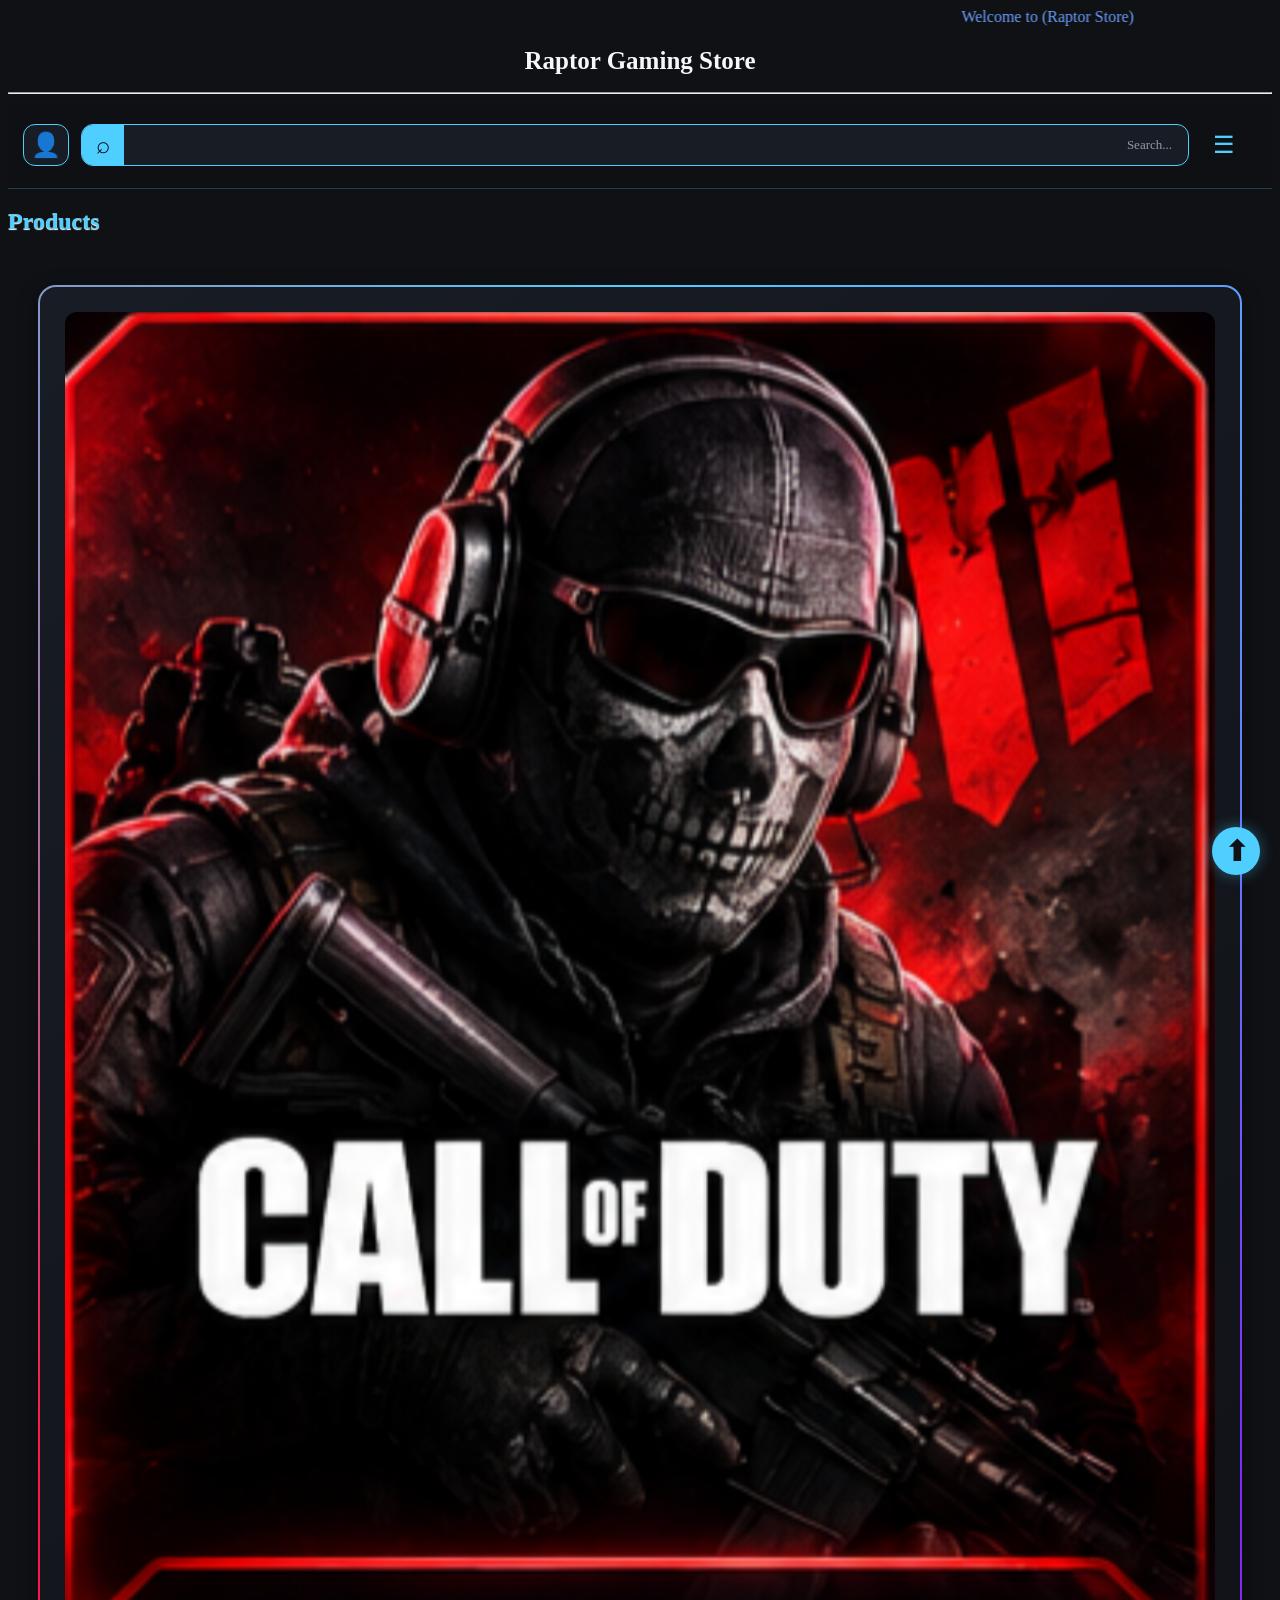
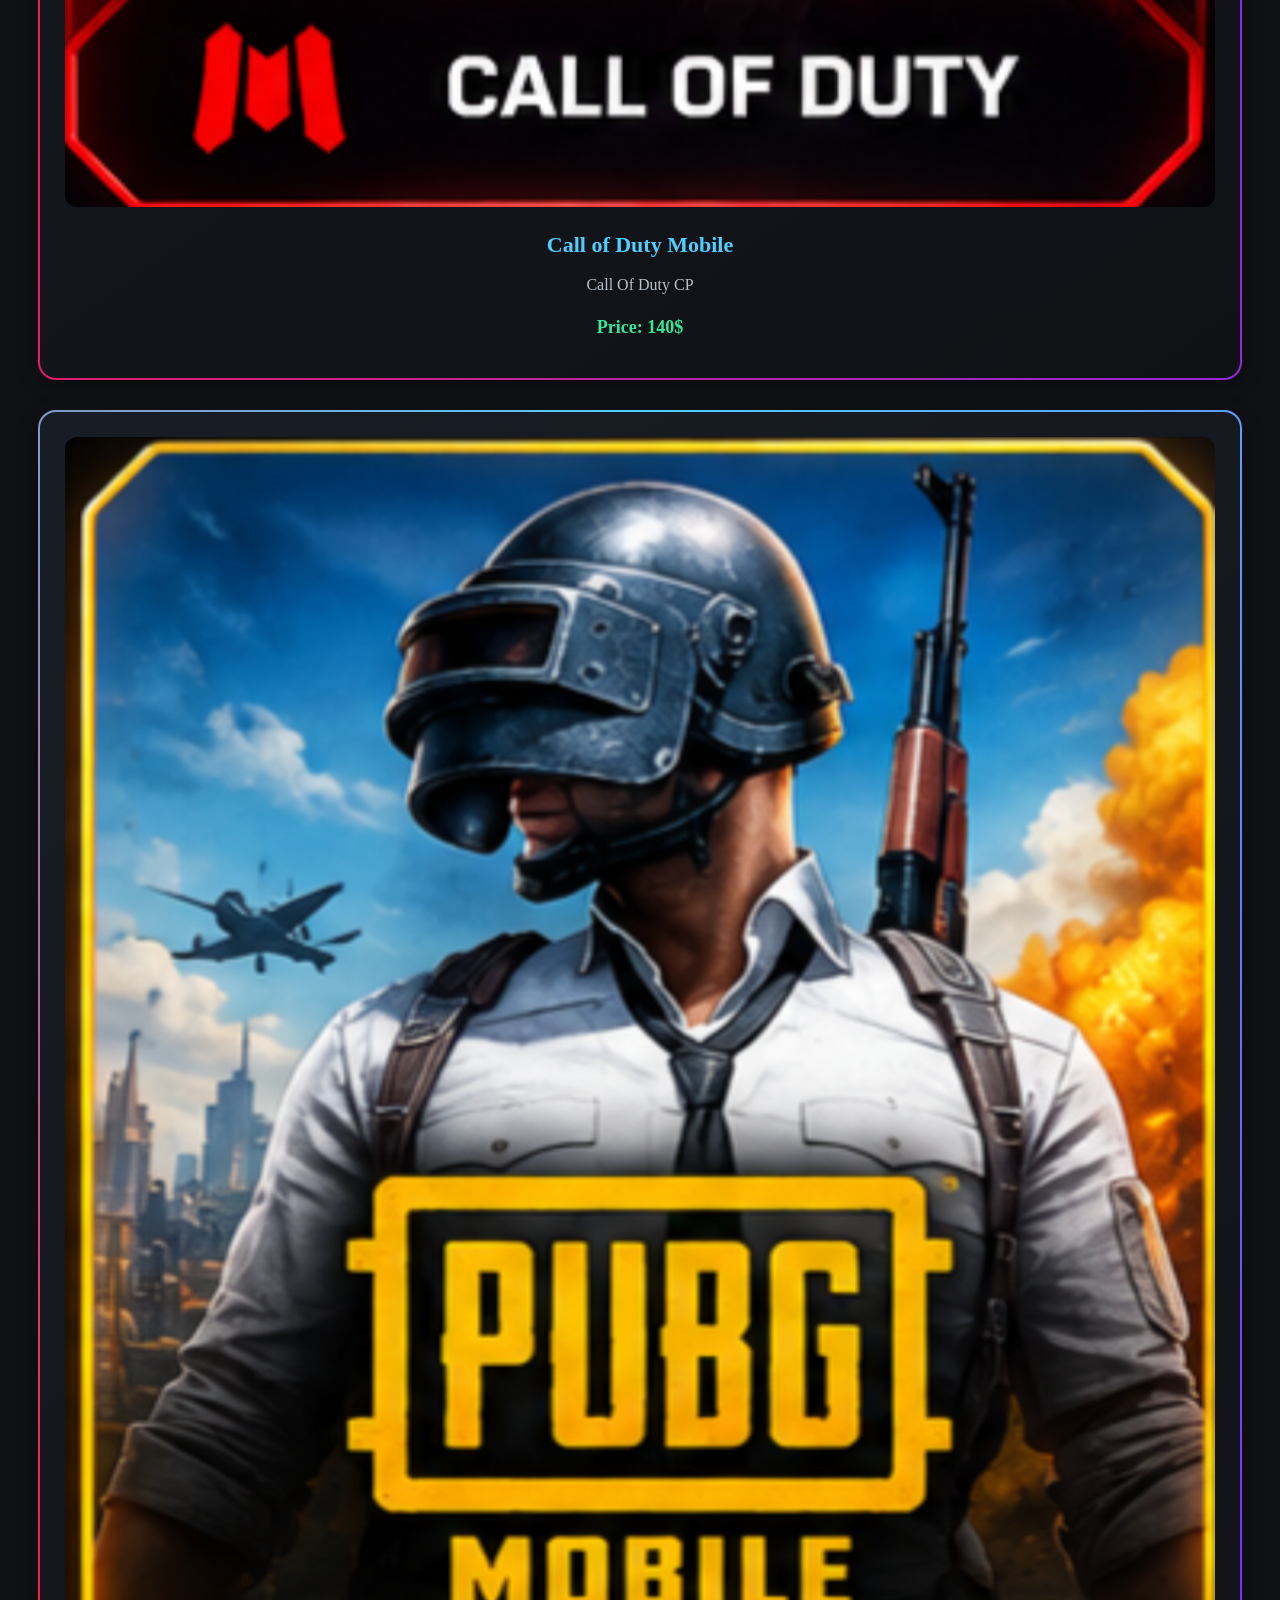
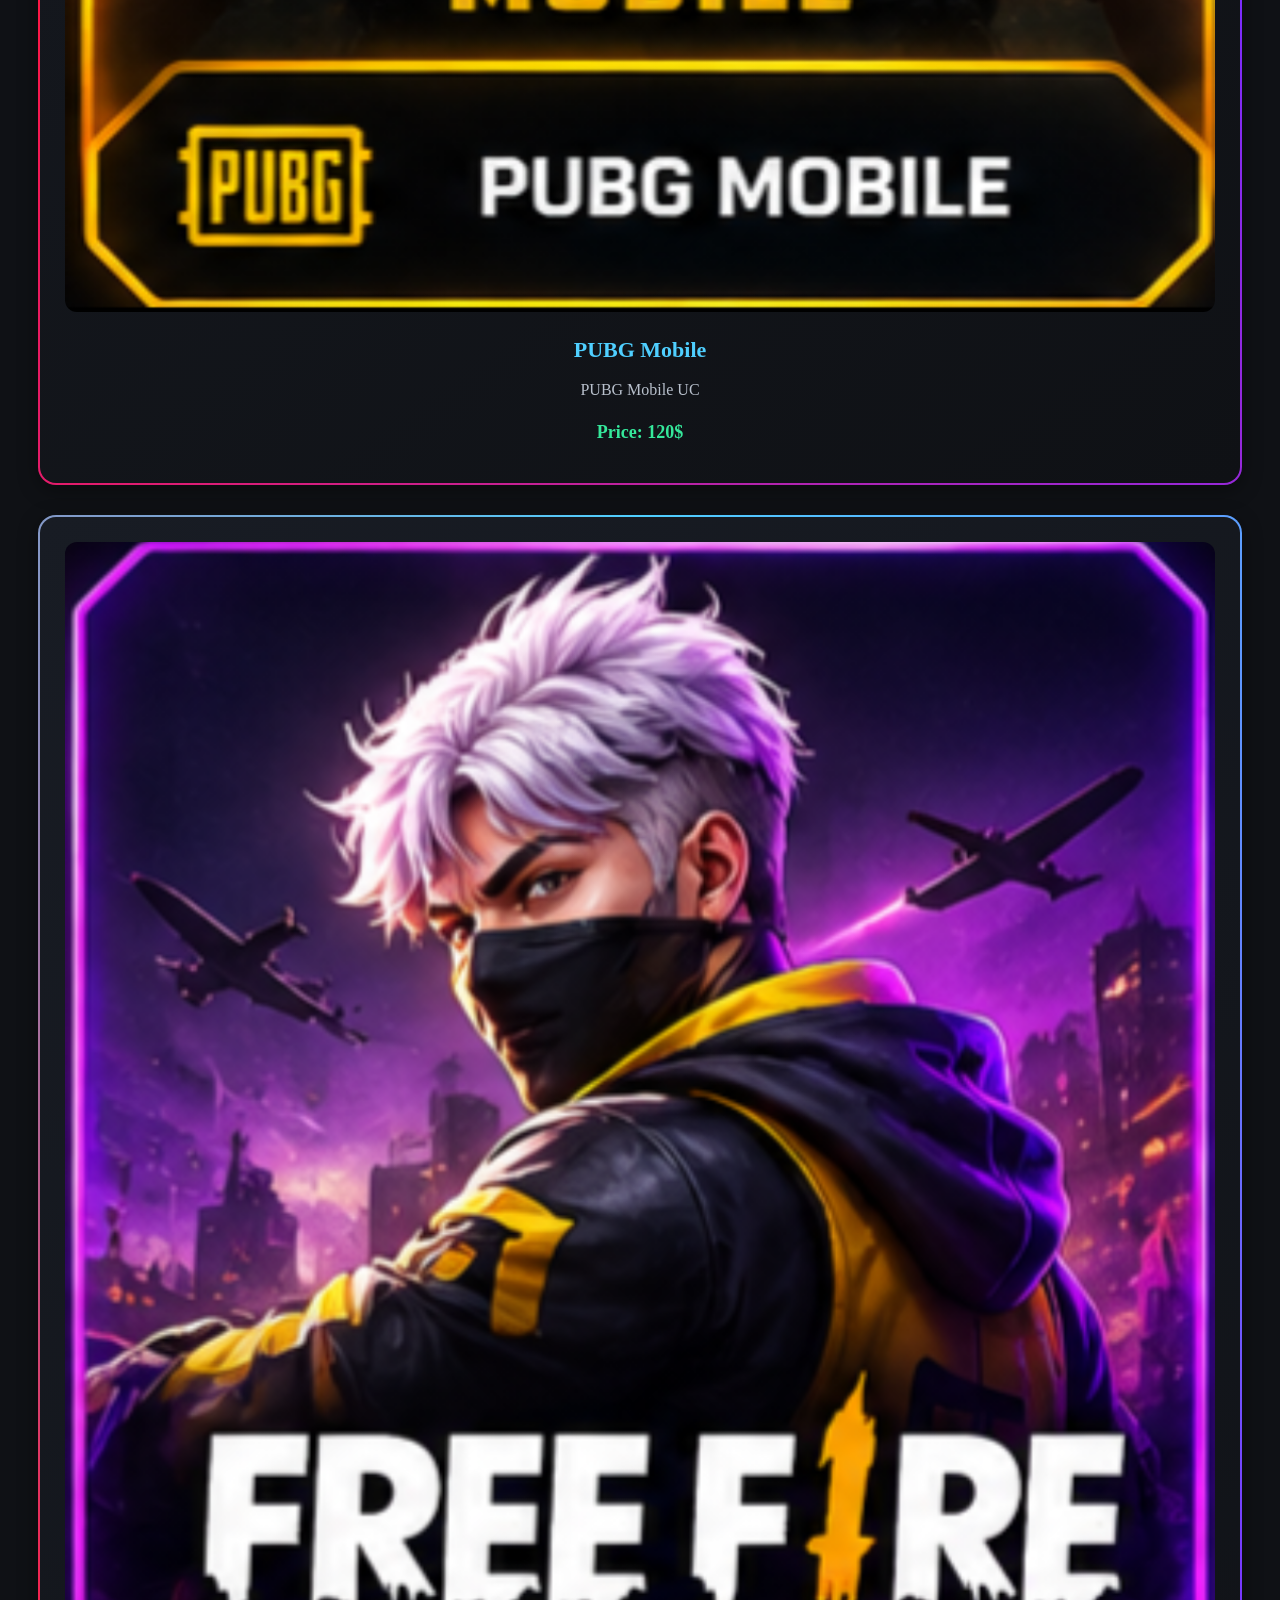
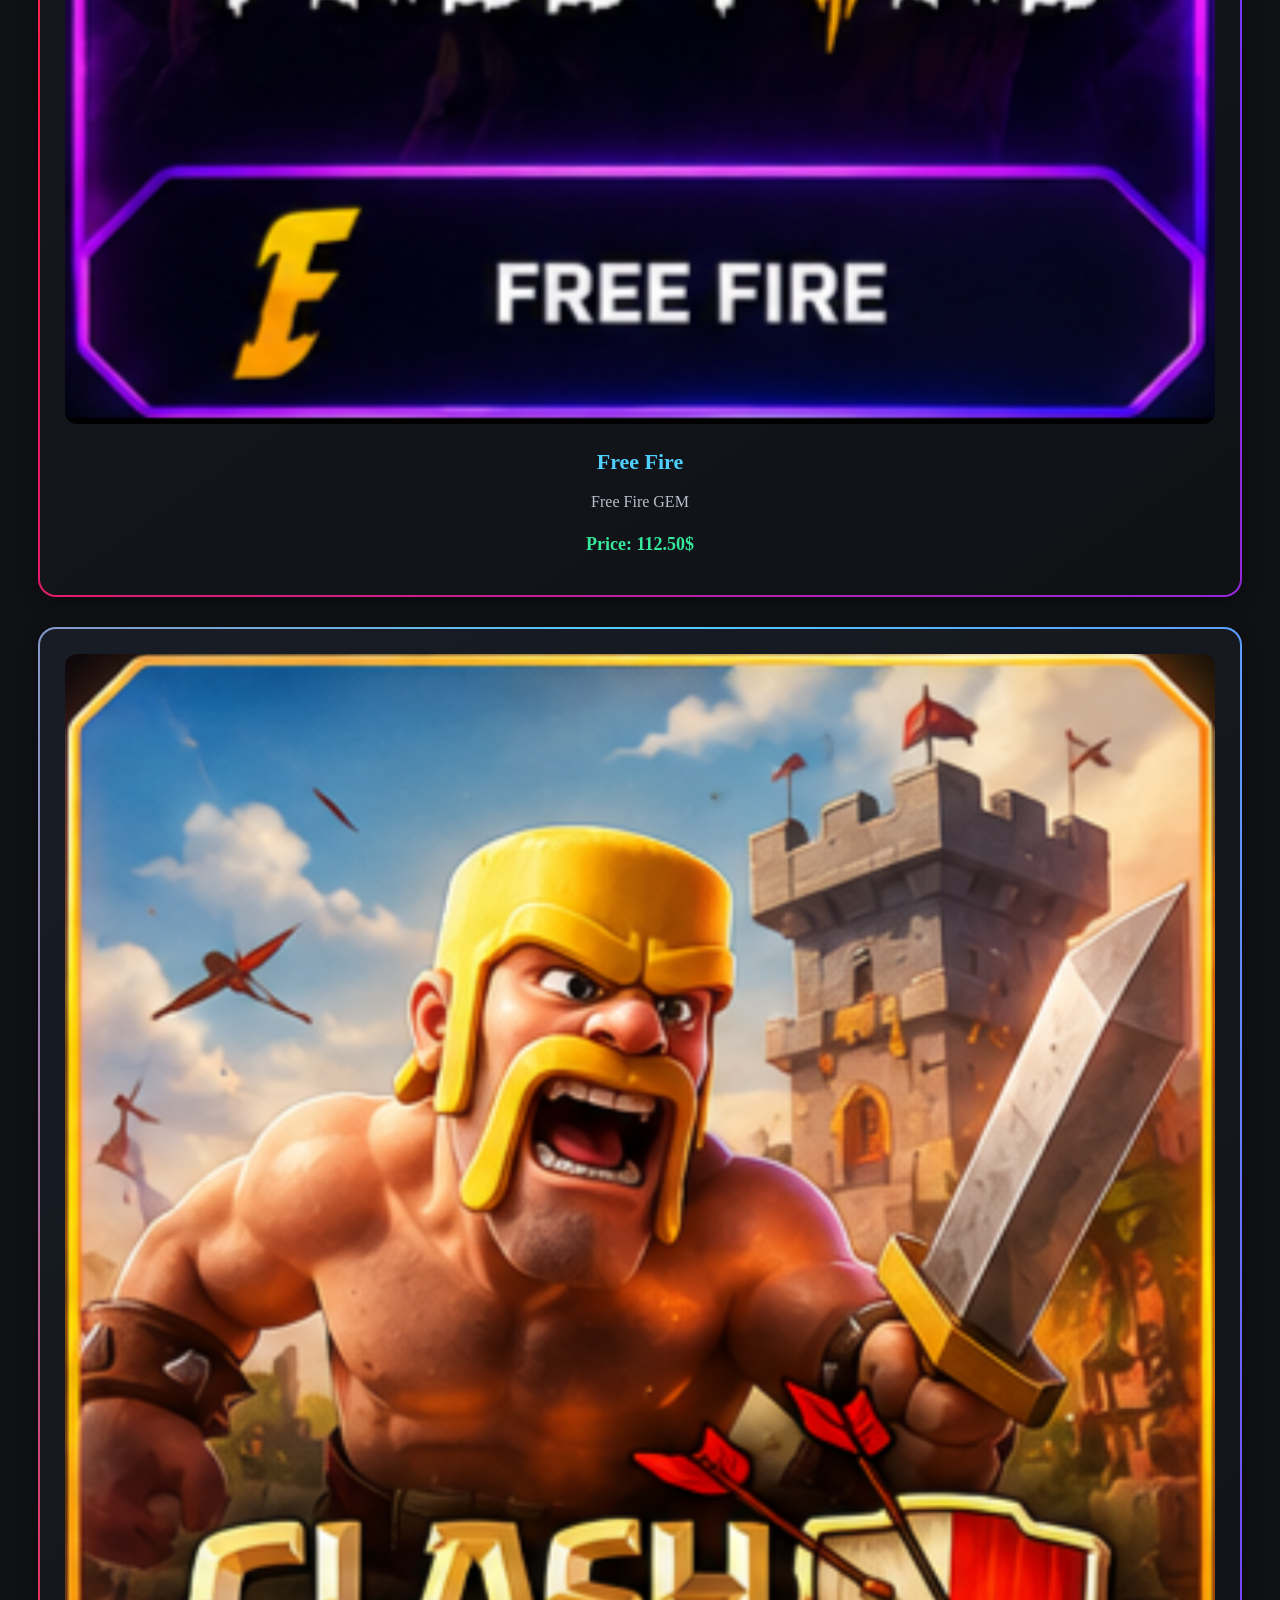
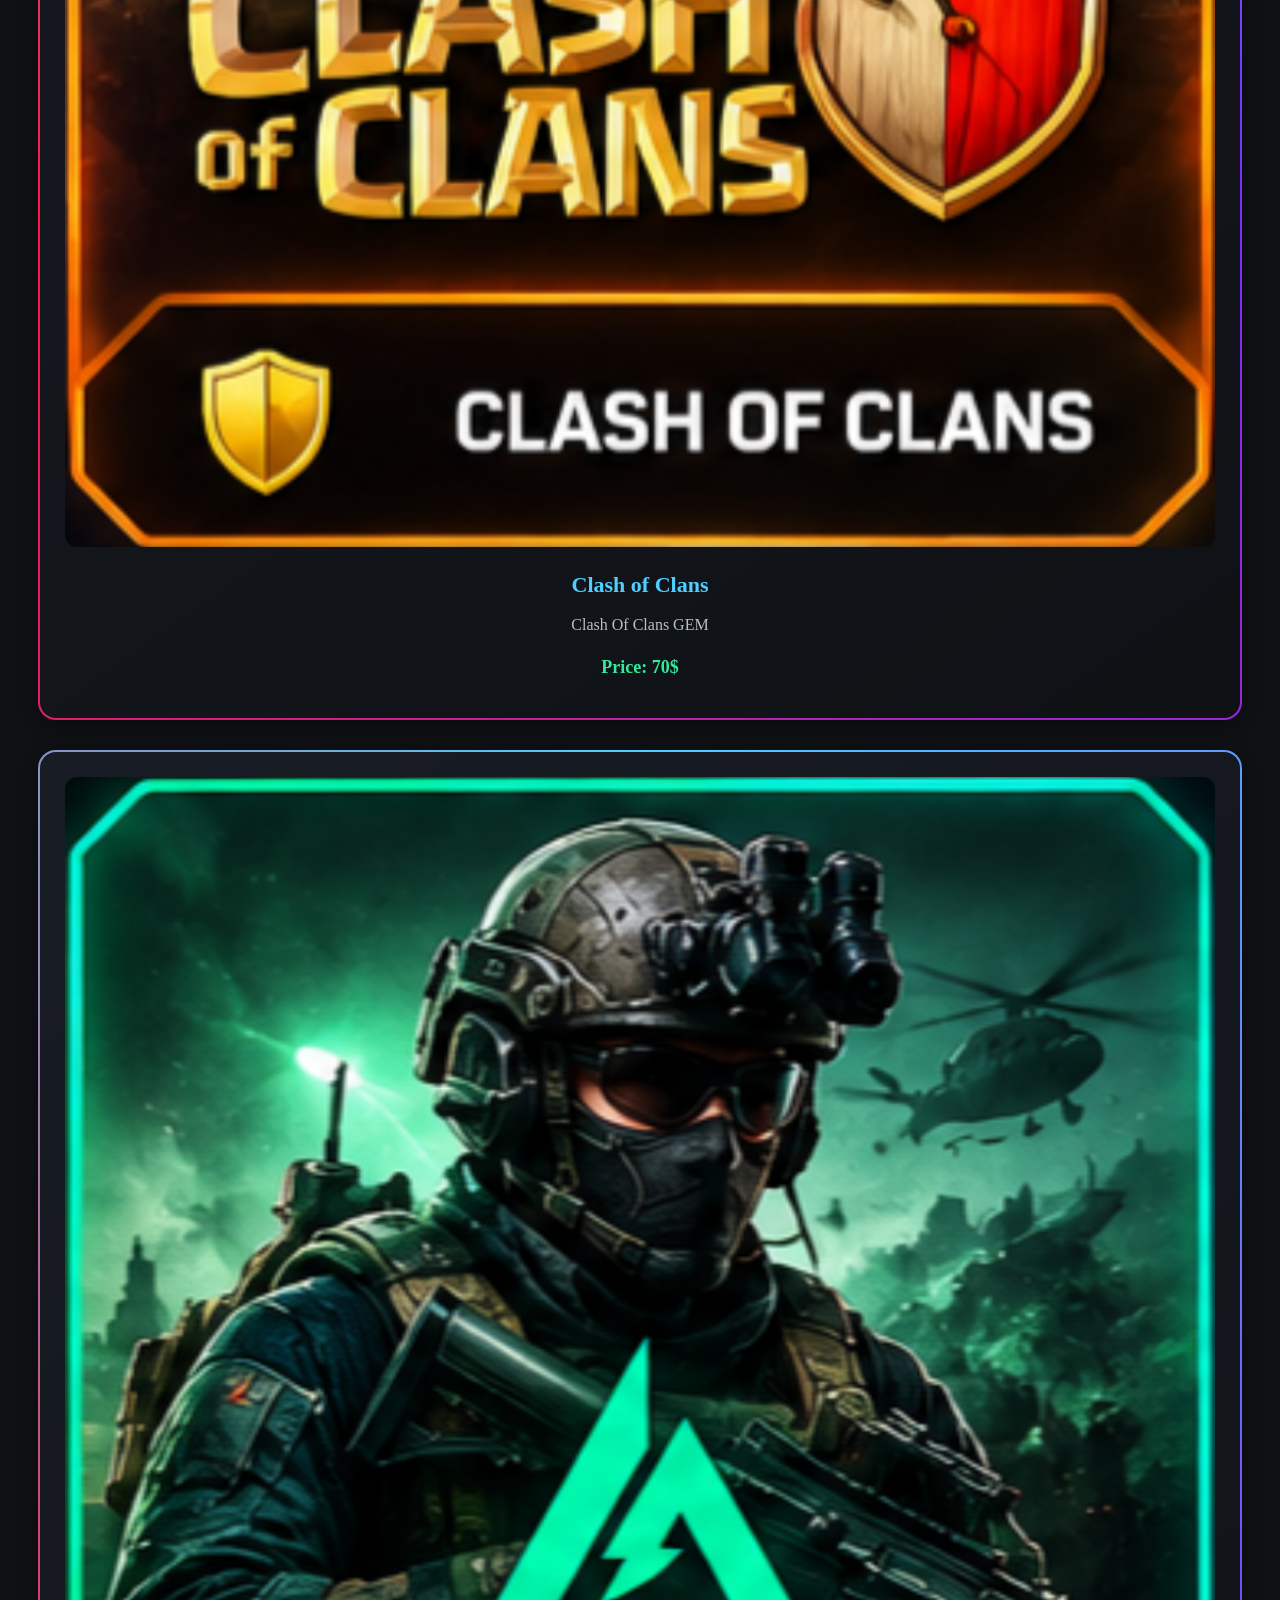
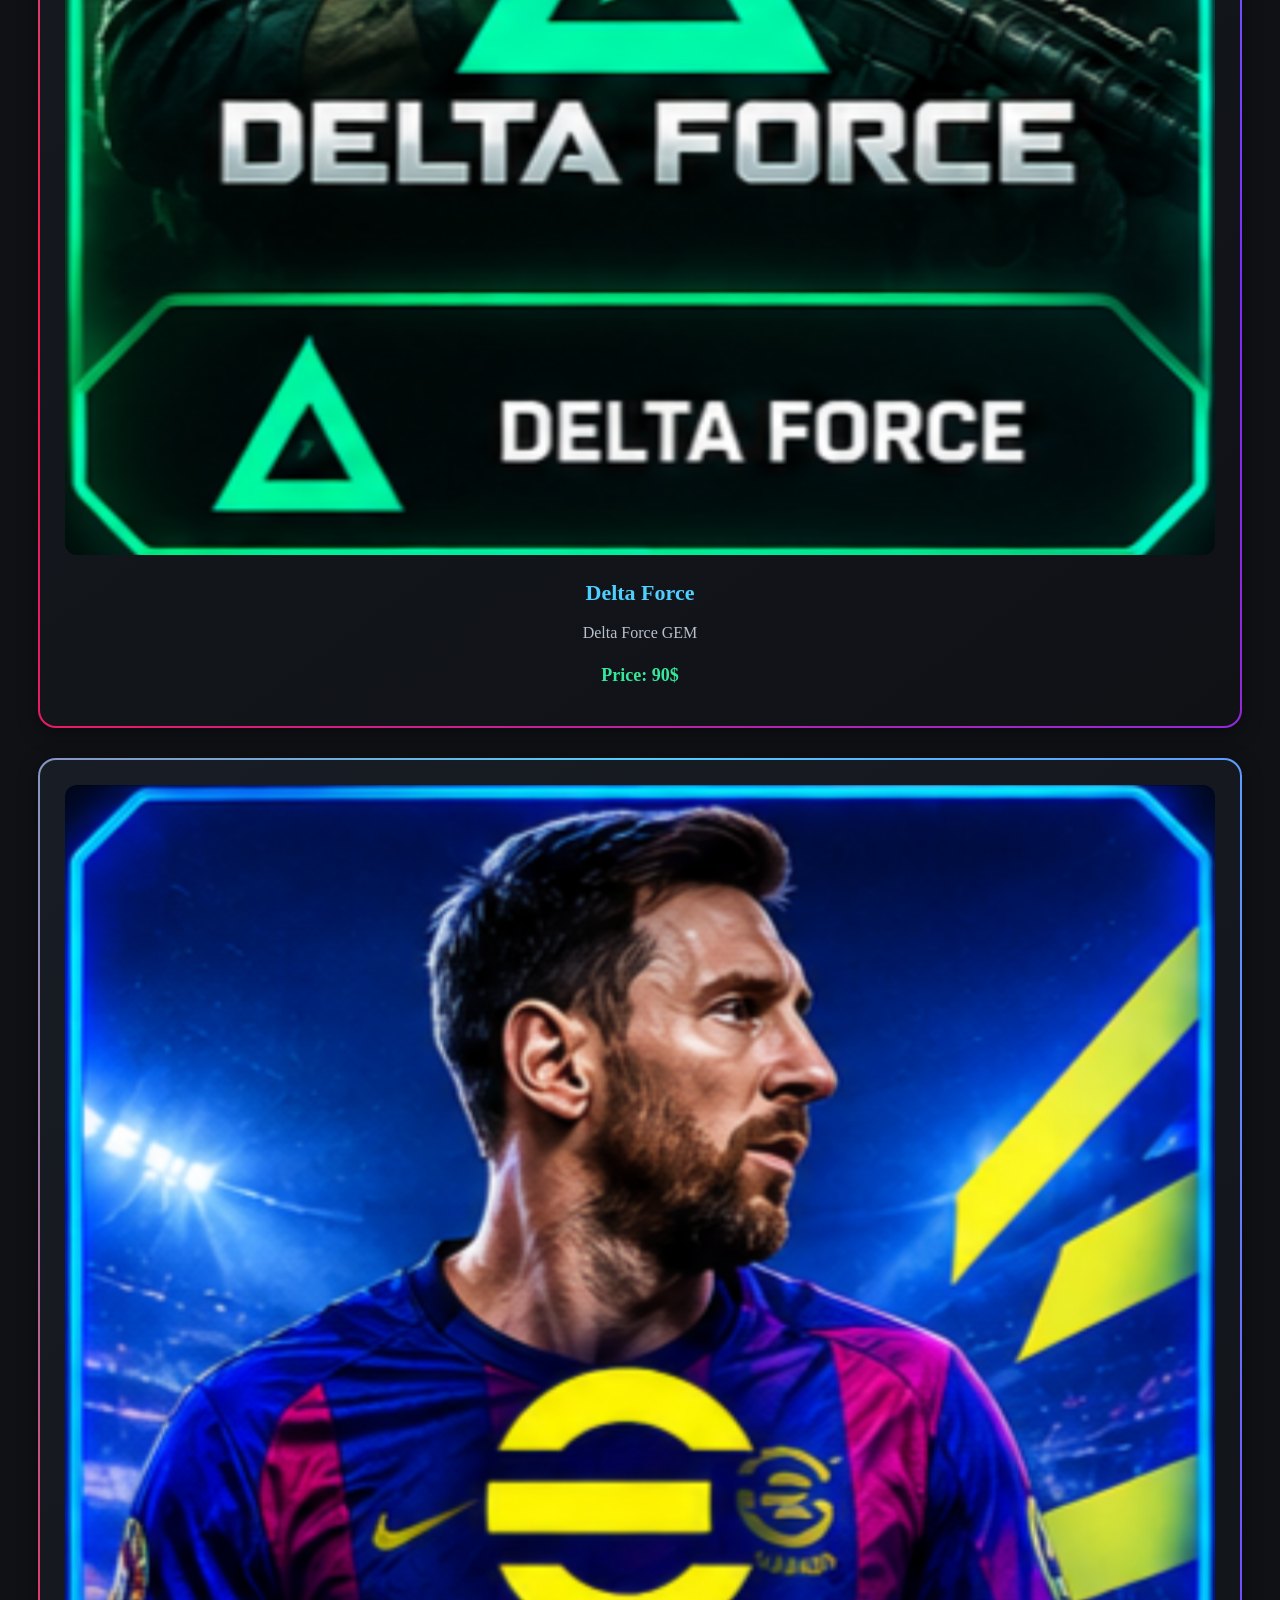
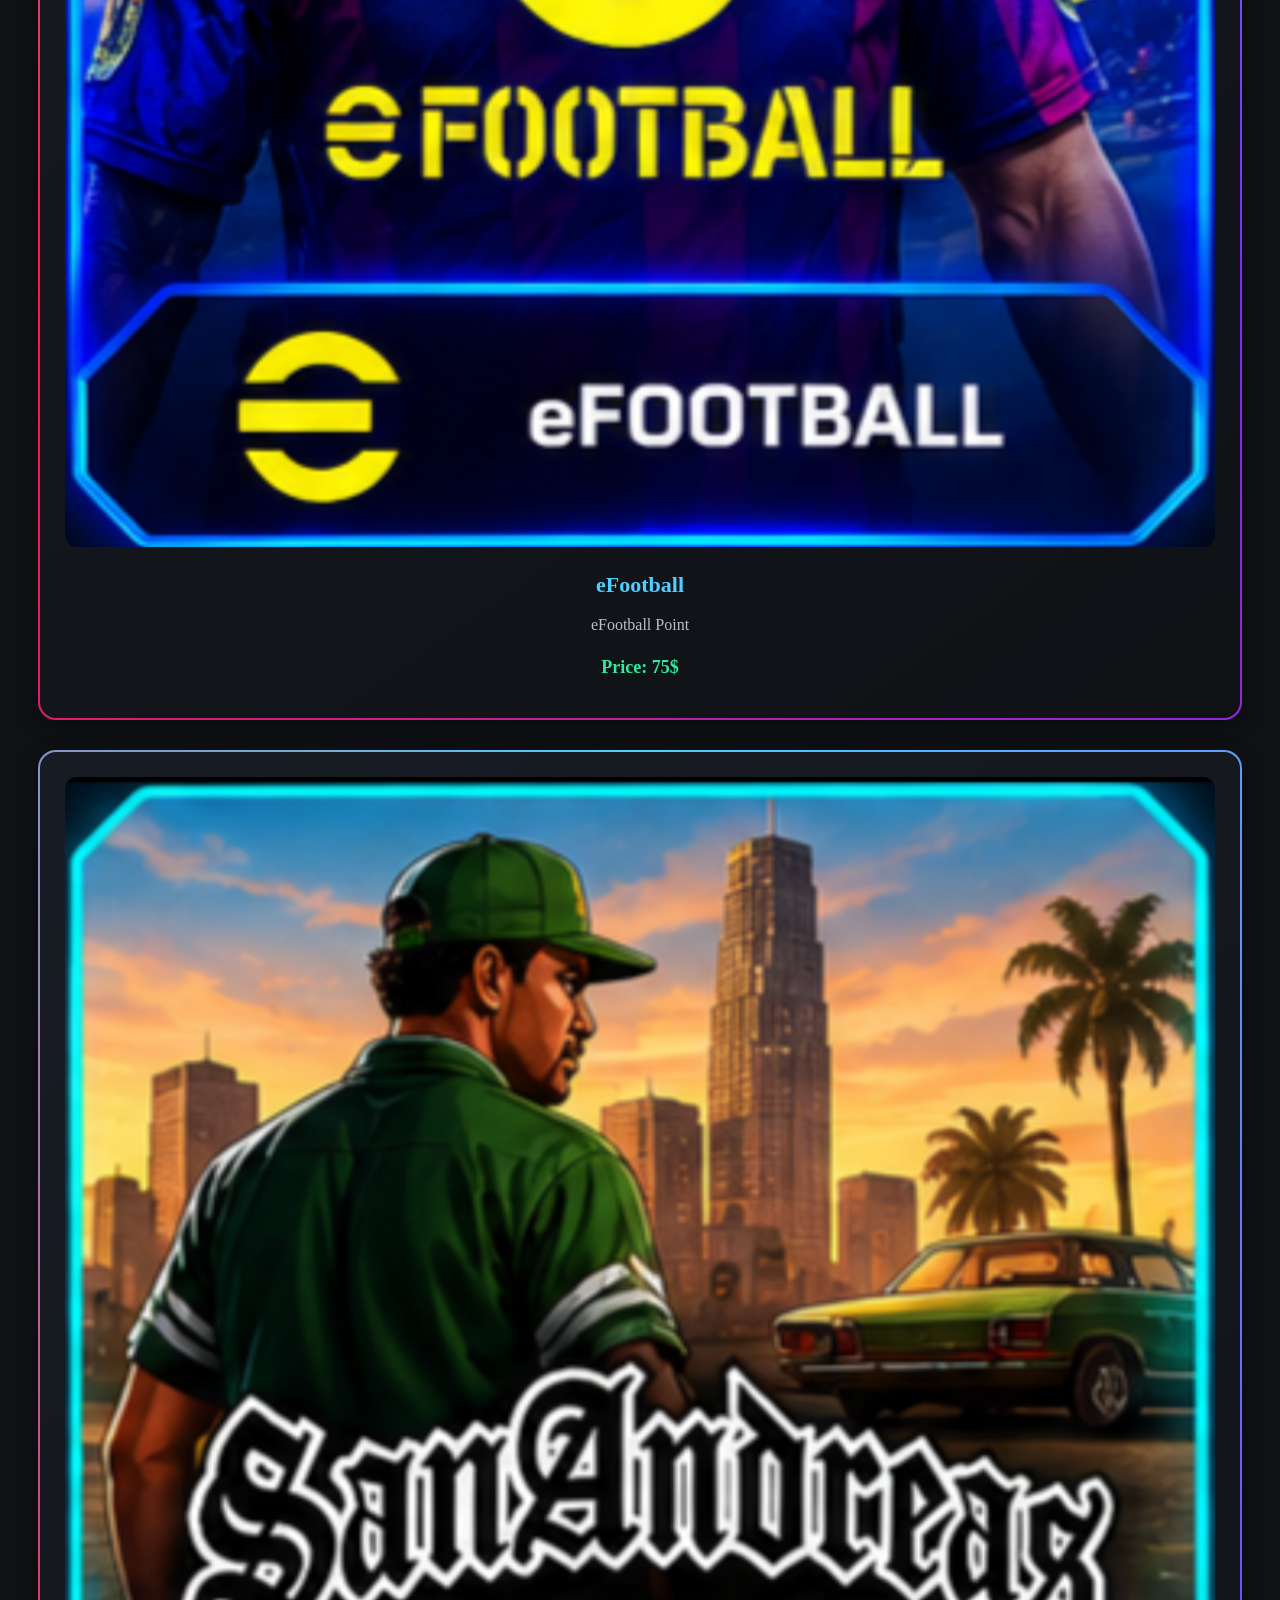
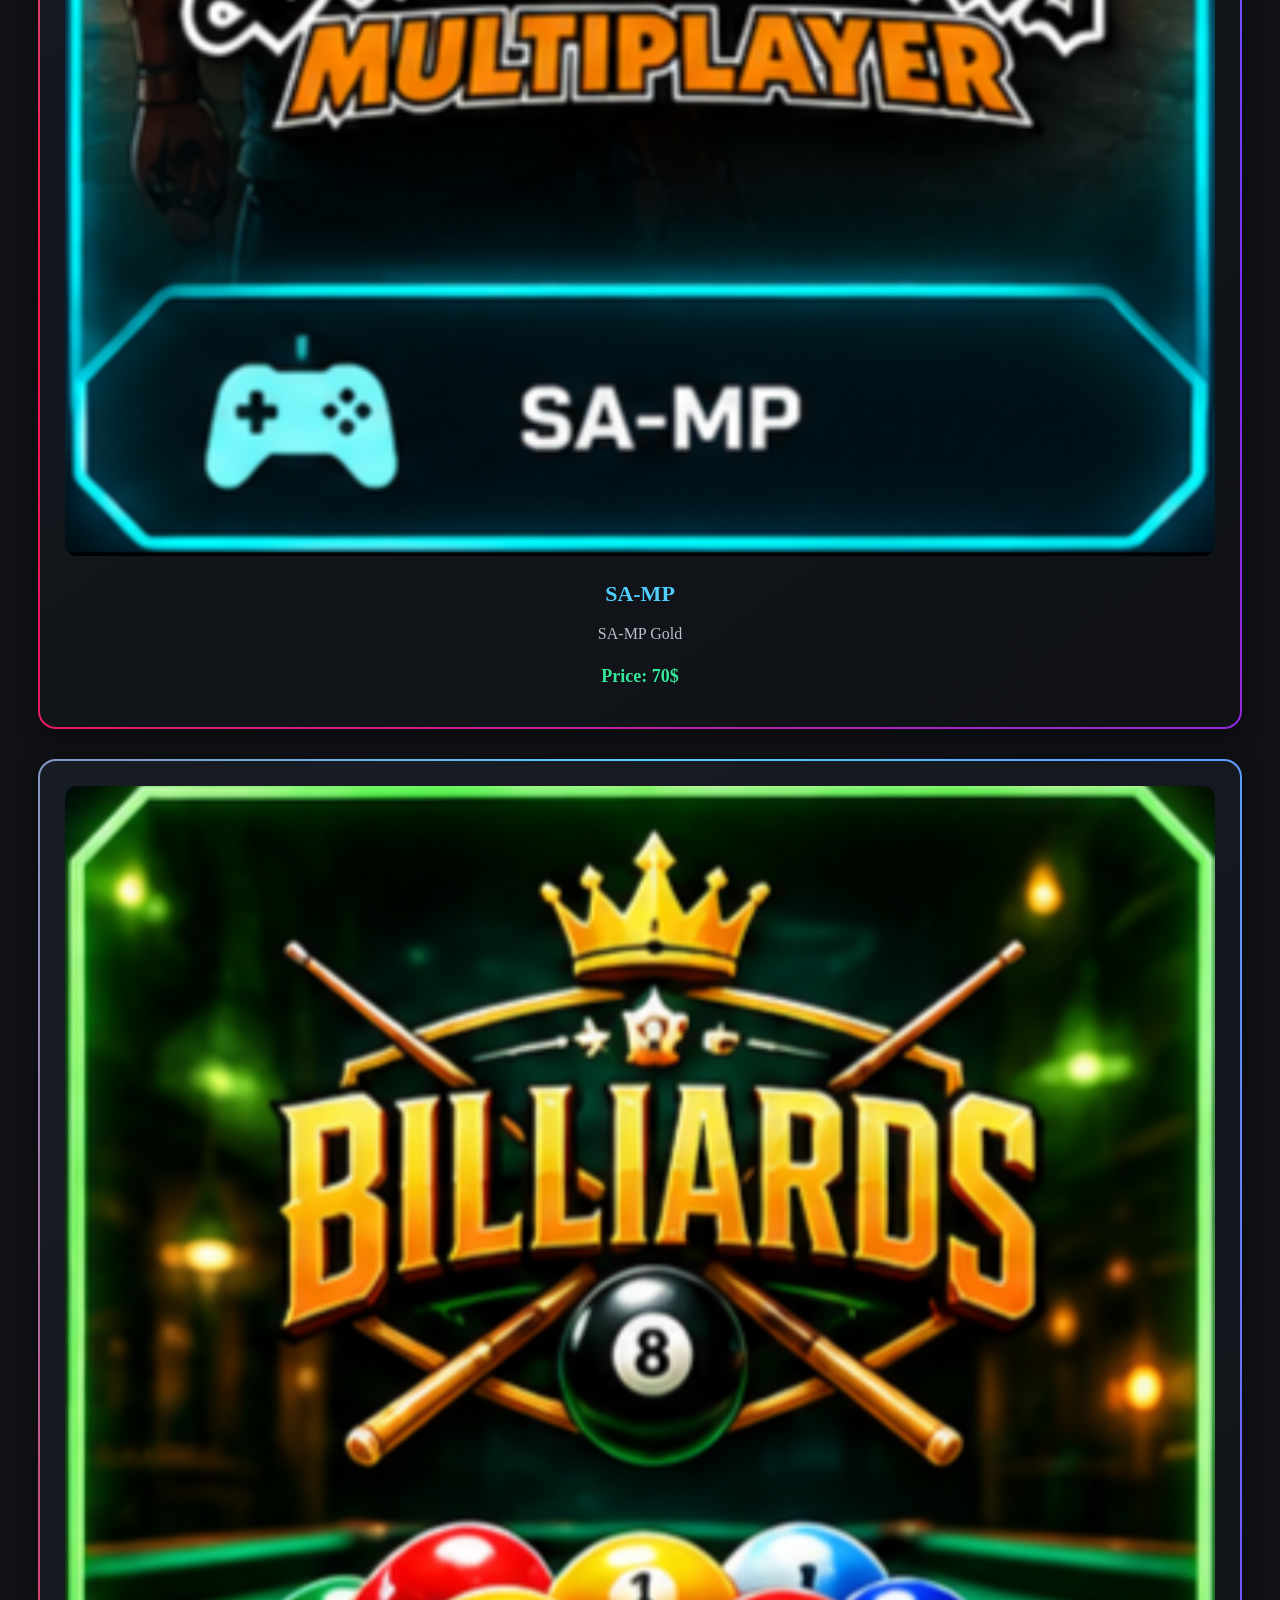
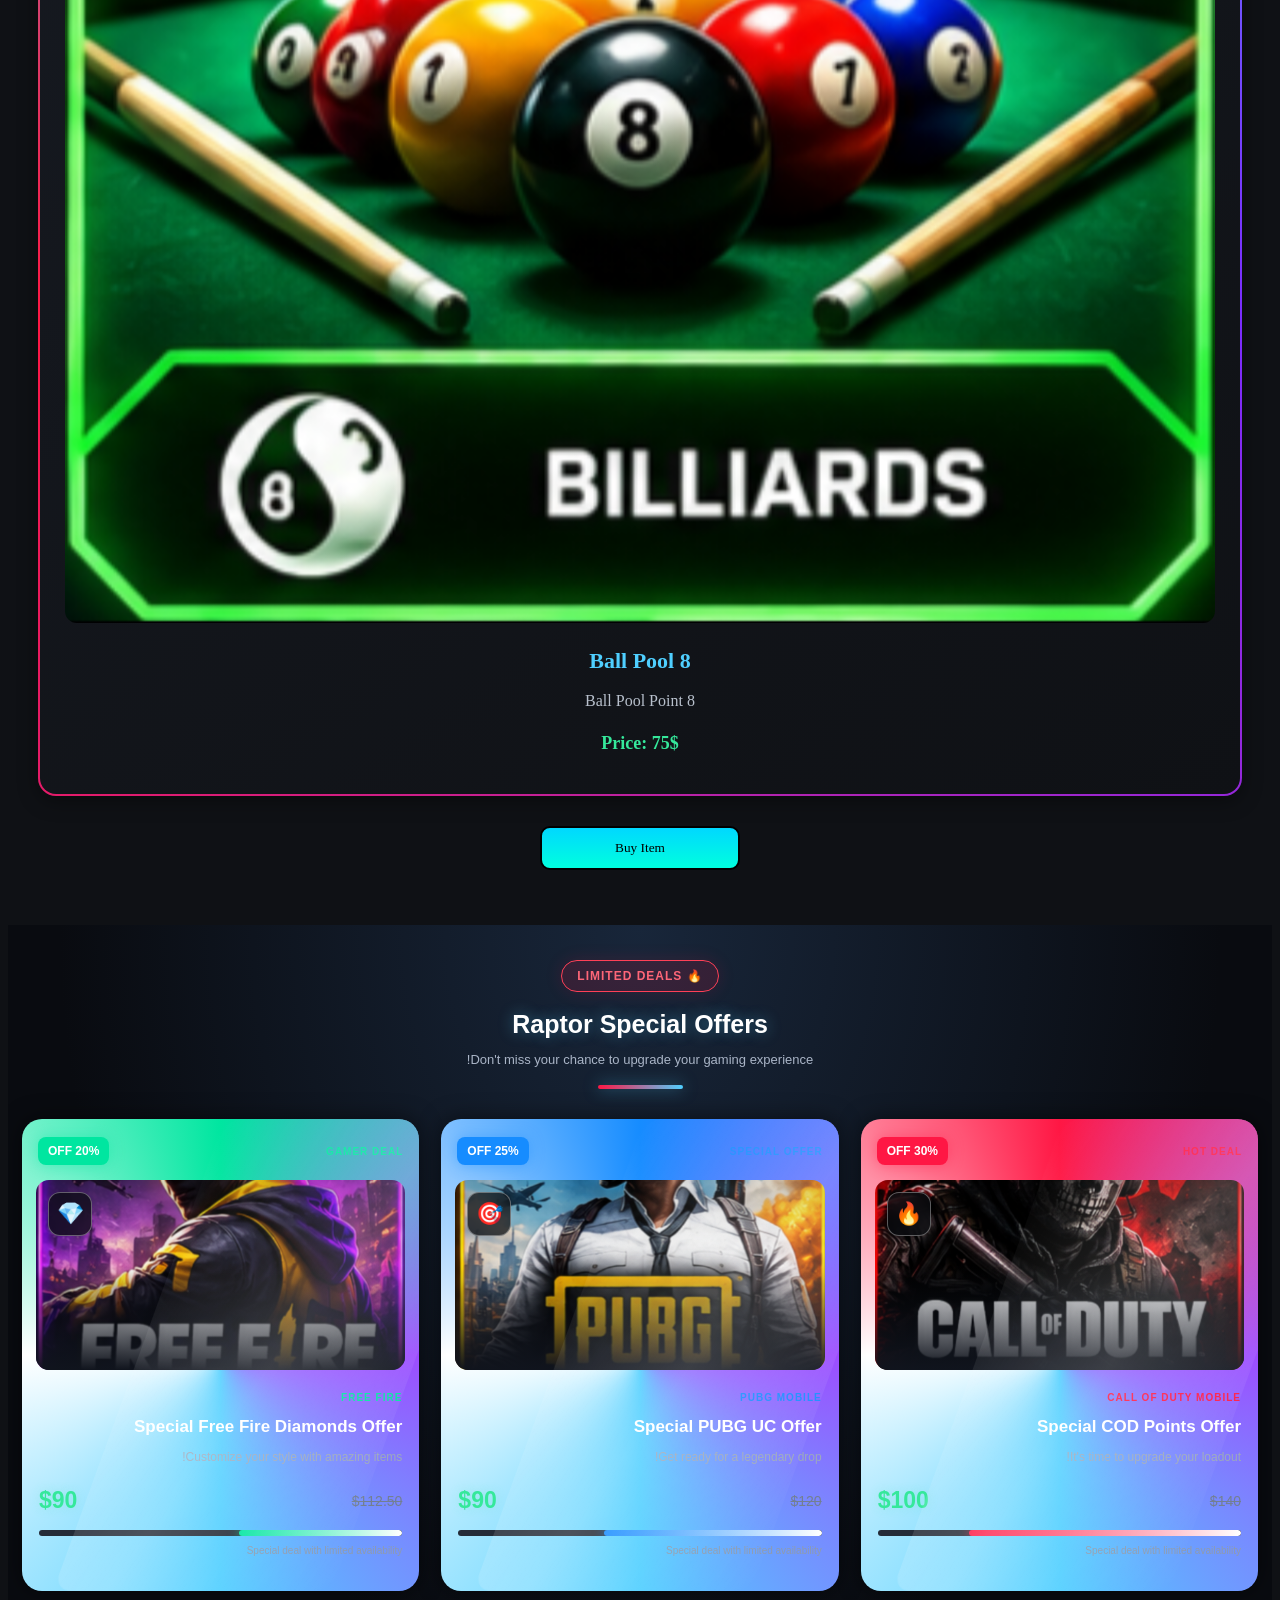
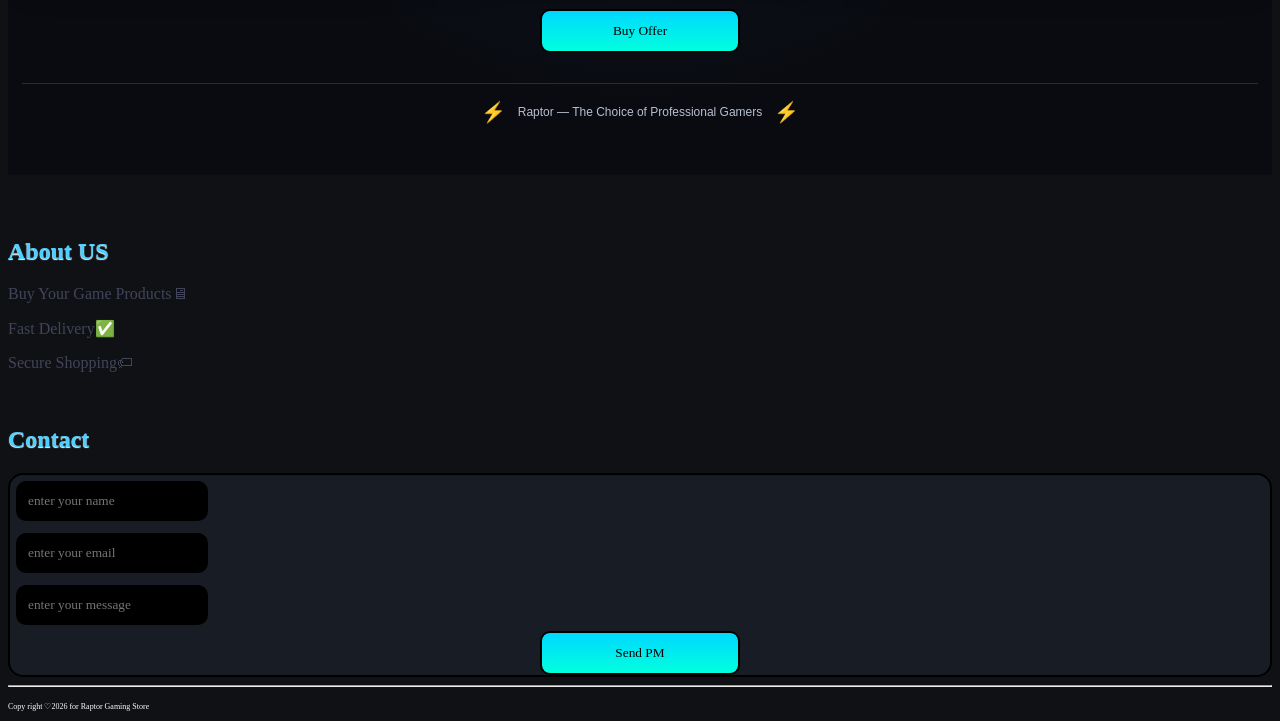
<file: index.html>
<!DOCTYPE html>
<html>
  
<head>
  <meta charset="UTF-8">
  <meta name="viewport" content="width=device-width, initial-scale=1">
   <link rel="stylesheet"href="gs.css">
   <script src="gs.js"></script>
  <title>Gaming Store</title>
</head>
<body>
   <header>
     <div id="scroll-progress"></div>
     <button id="topBtn" onclick="window.scrollTo({top: 0, behavior: 'smooth'})">⬆</button>
     <marquee>
       Welcome to (Raptor Store)
     </marquee>
     <h1 id="Home">Raptor Gaming Store</h1>
     <hr>
     <div class="header-tools">

  <button class="menu-icon" onclick="toggleMenu()">☰</button>

  <div class="search-box">
    <input type="search" id="searchInput" placeholder="...Search">
    <button type="button" onclick="searchProducts()">⌕</button>
  </div>

  <button class="user-icon" onclick="showUser()">👤</button>

</div>

<div id="menu" class="menu">
  <button class="close-menu" onclick="toggleMenu()">×</button>
  <h3>RAPTOR MENU</h3>
  <a href="#Home">Home</a>
  <a href="#Products">Products</a>
  <a href="#Offers">Offers</a>
  <a href="#About">About US</a>
  <a href="#Contact">Contact</a>
  <a href="gsfa.html">فارسی</a>
  <button class="theme-btn" onclick="toggleTheme()">
</div>
   <section class="Products">
     <h2 id="Products">Products</h2>
     <div class="products-container">
  <div class="product-card">
    <img src="codm.png" alt="Call of Duty Mobile">
    <h3>Call of Duty Mobile</h3>
    <p>Call Of Duty CP</p>
    <div class="product-price">Price: 140$</div>
  </div>

  <div class="product-card">
    <img src="pubg.png" alt="PUBG Mobile">
    <h3>PUBG Mobile</h3>
    <p>PUBG Mobile UC</p>
    <div class="product-price">Price: 120$</div>
  </div>

  <div class="product-card">
    <img src="freefire.png" alt="Free Fire">
    <h3>Free Fire</h3>
    <p>Free Fire GEM</p>
    <div class="product-price">Price: 112.50$</div>
  </div>

  <div class="product-card">
    <img src="clash.png" alt="Clash of Clans">
    <h3>Clash of Clans</h3>
    <p>Clash Of Clans GEM</p>
    <div class="product-price">Price: 70$</div>
  </div>

  <div class="product-card">
    <img src="deltaforce.png" alt="Delta Force">
    <h3>Delta Force</h3>
    <p>Delta Force GEM</p>
    <div class="product-price">Price: 90$</div>
  </div>

  <div class="product-card">
    <img src="efootball.png" alt="eFootball">
    <h3>eFootball</h3>
    <p>eFootball Point</p>
    <div class="product-price">Price: 75$</div>
  </div>

  <div class="product-card">
    <img src="samp.png" alt="SA-MP">
    <h3>SA-MP</h3>
    <p>SA-MP Gold</p>
    <div class="product-price">Price: 70$</div>
  </div>

  <div class="product-card">
    <img src="bool.png" alt="8 Ball Pool">
    <h3>8 Ball Pool</h3>
    <p>8 Ball Pool Point</p>
    <div class="product-price">Price: 75$</div>
  </div>
   <button class="Buy1">Buy Item</button>
</div>
   </section>
       <section class="raptor-offers" id="Offers">

  <div class="offers-heading">
    <span class="offers-badge">🔥 LIMITED DEALS</span>
    <h2>Raptor Special Offers</h2>
    <p>Don't miss your chance to upgrade your gaming experience!</p>
    <div class="heading-line"></div>
  </div>

  <div class="offers-grid">

    <div class="offer-card offer-red">
      <div class="offer-top">
        <span class="offer-label">HOT DEAL</span>
        <span class="offer-discount">30% OFF</span>
      </div>
      <div class="offer-image">
        <img src="codm.png" alt="Call of Duty Mobile">
        <span class="offer-icon">🔥</span>
      </div>
      <div class="offer-content">
        <span class="offer-category">CALL OF DUTY MOBILE</span>
        <h3>Special COD Points Offer</h3>
        <p>It's time to upgrade your loadout!</p>
        <div class="offer-prices">
          <del>$140</del>
          <strong>$100</strong>
        </div>
        <div class="offer-progress">
          <div class="offer-progress-fill" style="width:75%"></div>
        </div>
        <small>Special deal with limited availability</small>
      </div>
    </div>
    <div class="offer-card offer-blue">
      <div class="offer-top">
        <span class="offer-label">SPECIAL OFFER</span>
        <span class="offer-discount">25% OFF</span>
      </div>
      <div class="offer-image">
        <img src="pubg.png" alt="PUBG Mobile">
        <span class="offer-icon">🎯</span>
      </div>
      <div class="offer-content">
        <span class="offer-category">PUBG MOBILE</span>
        <h3>Special PUBG UC Offer</h3>
        <p>Get ready for a legendary drop!</p>
        <div class="offer-prices">
          <del>$120</del>
          <strong>$90</strong>
        </div>
        <div class="offer-progress">
          <div class="offer-progress-fill" style="width:60%"></div>
        </div>
        <small>Special deal with limited availability</small>
      </div>
    </div>
    <div class="offer-card offer-green">
      <div class="offer-top">
        <span class="offer-label">GAMER DEAL</span>
        <span class="offer-discount">20% OFF</span>
      </div>
      <div class="offer-image">
        <img src="freefire.png" alt="Free Fire">
        <span class="offer-icon">💎</span>
      </div>
      <div class="offer-content">
        <span class="offer-category">FREE FIRE</span>
        <h3>Special Free Fire Diamonds Offer</h3>
        <p>Customize your style with amazing items!</p>
        <div class="offer-prices">
          <del>$112.50</del>
          <strong>$90</strong>
        </div>
        <div class="offer-progress">
          <div class="offer-progress-fill" style="width:45%"></div>
        </div>
        <small>Special deal with limited availability</small>
      </div>
    </div>
  </div> <br>
  <button class="Buy1">Buy Offer</button>
  <div class="offers-footer">
    <span>⚡</span>
    <p>Raptor — The Choice of Professional Gamers</p>
    <span>⚡</span>
  </div>

</section>
       <br>
       <h2 id="About">About US</h2>
       <p class="Info">Buy Your Game Products🖥</p>
       <p class="Info">Fast Delivery✅️</p>
       <p class="Info">Secure Shopping🏷</p> <br>
       <h2 id="Contact">Contact
       </h2>
       <form>
         <input type="text" placeholder="enter your name"> <br>
         <input type="email" placeholder="enter your email"> <br>
         <input type="text" placeholder="enter your message"> <br>
         <button class="Buy1">Send PM</button>
       </form>
   </header>
   <hr>
   <footer>
     <p10>Copy right ♡2026 for Raptor Gaming Store</p10>
   </footer>
</body>

</html>
</file>
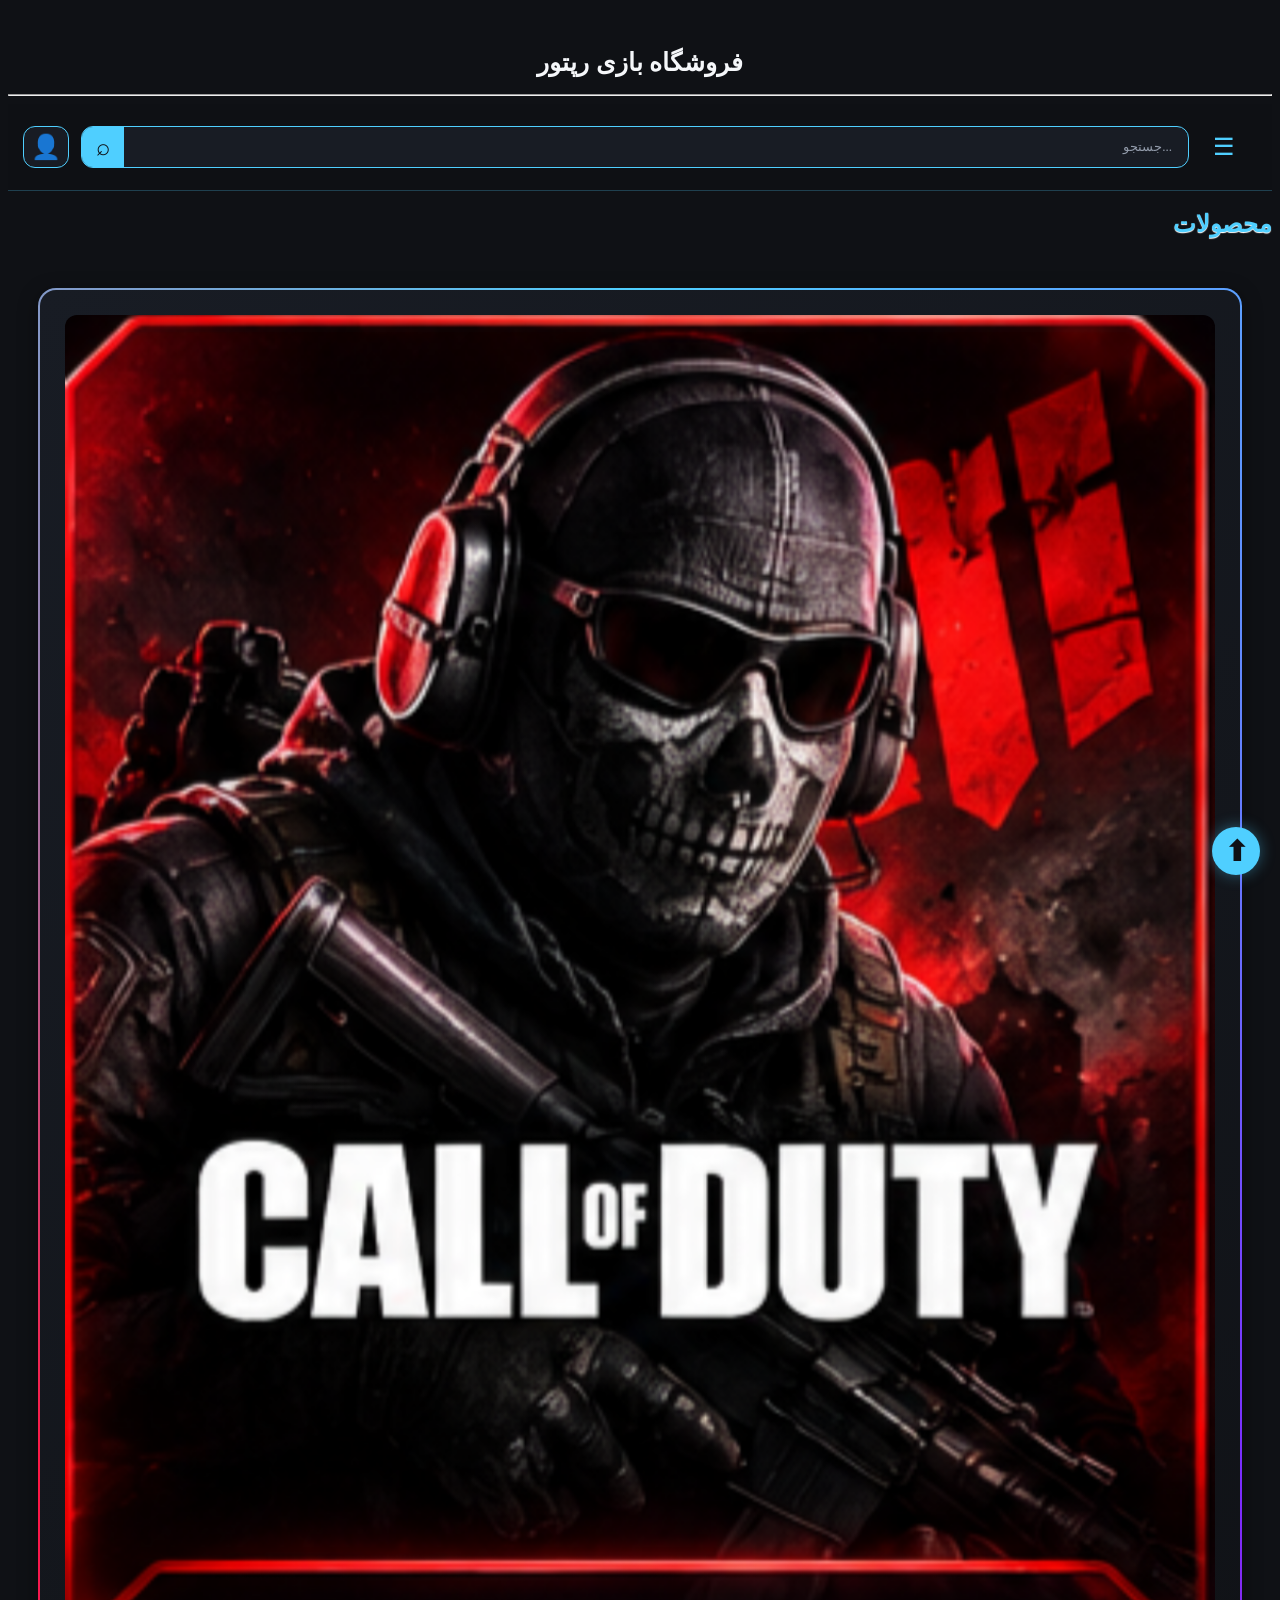
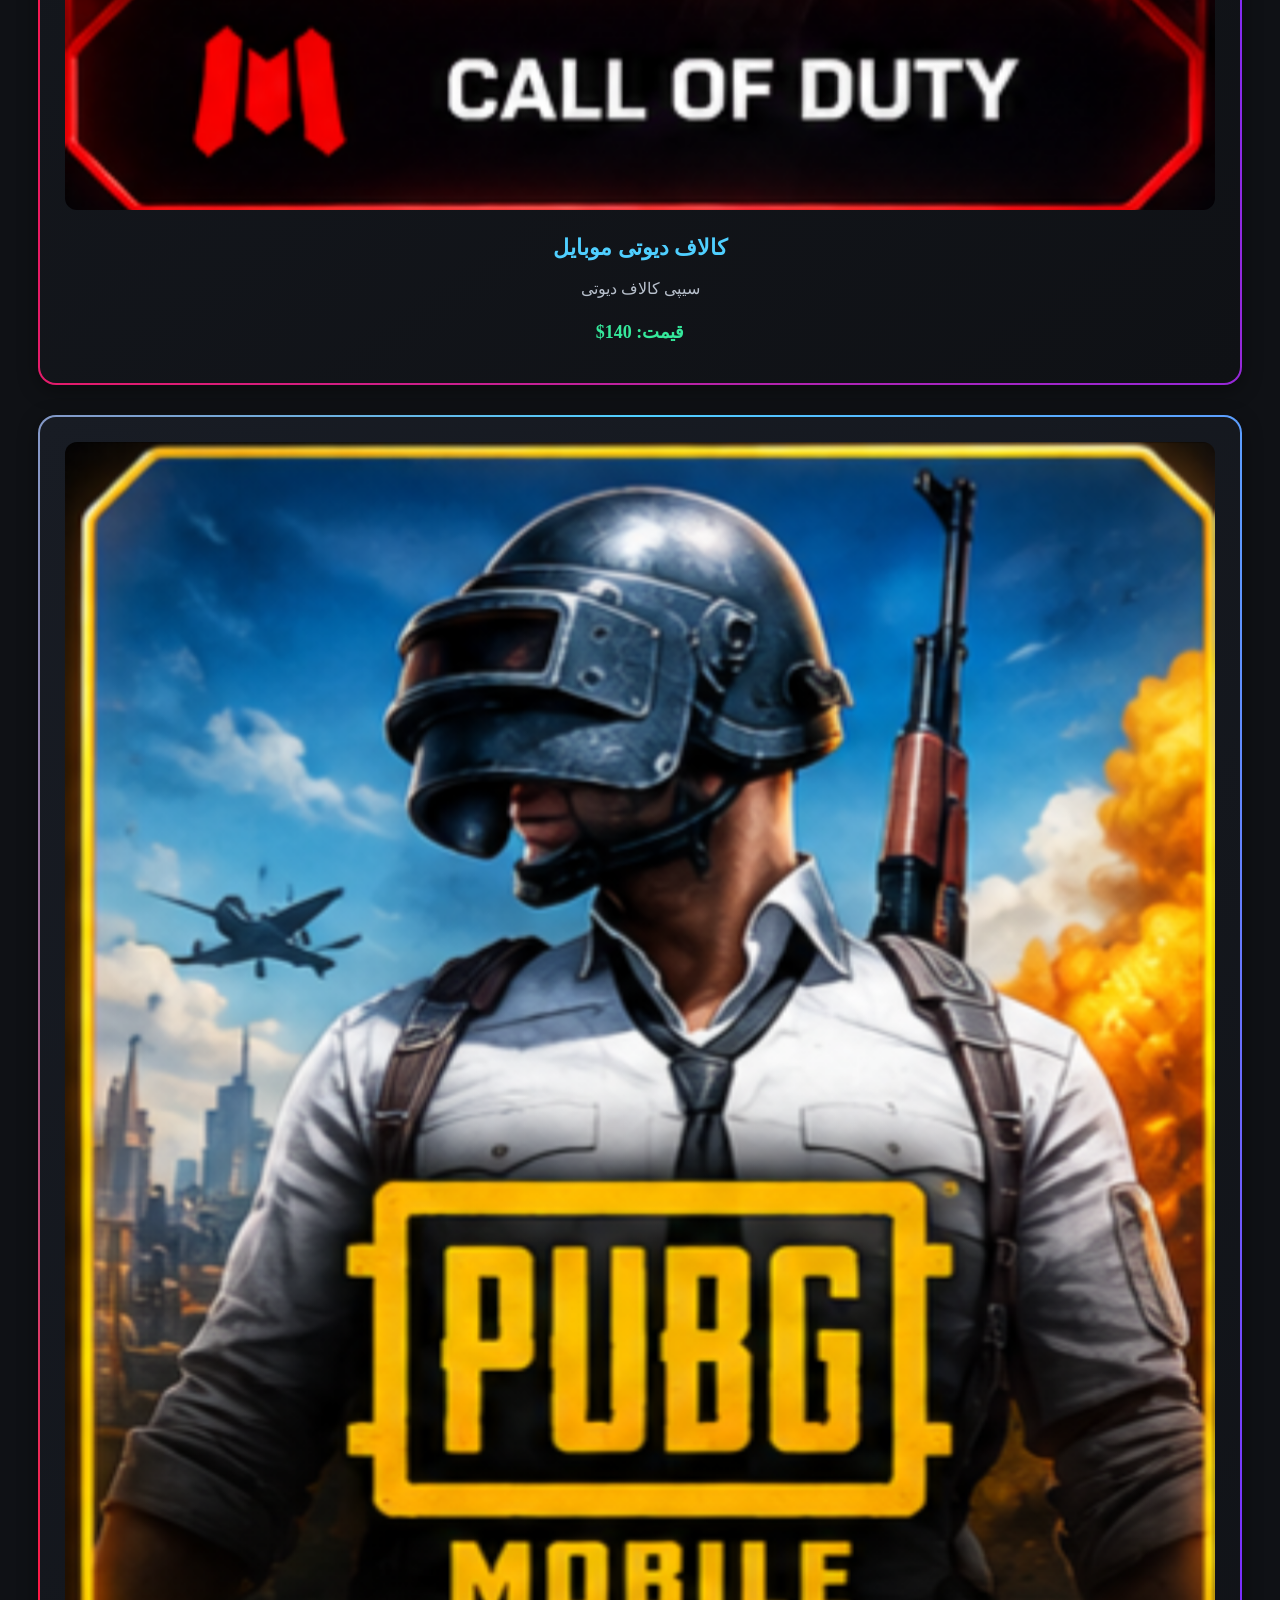
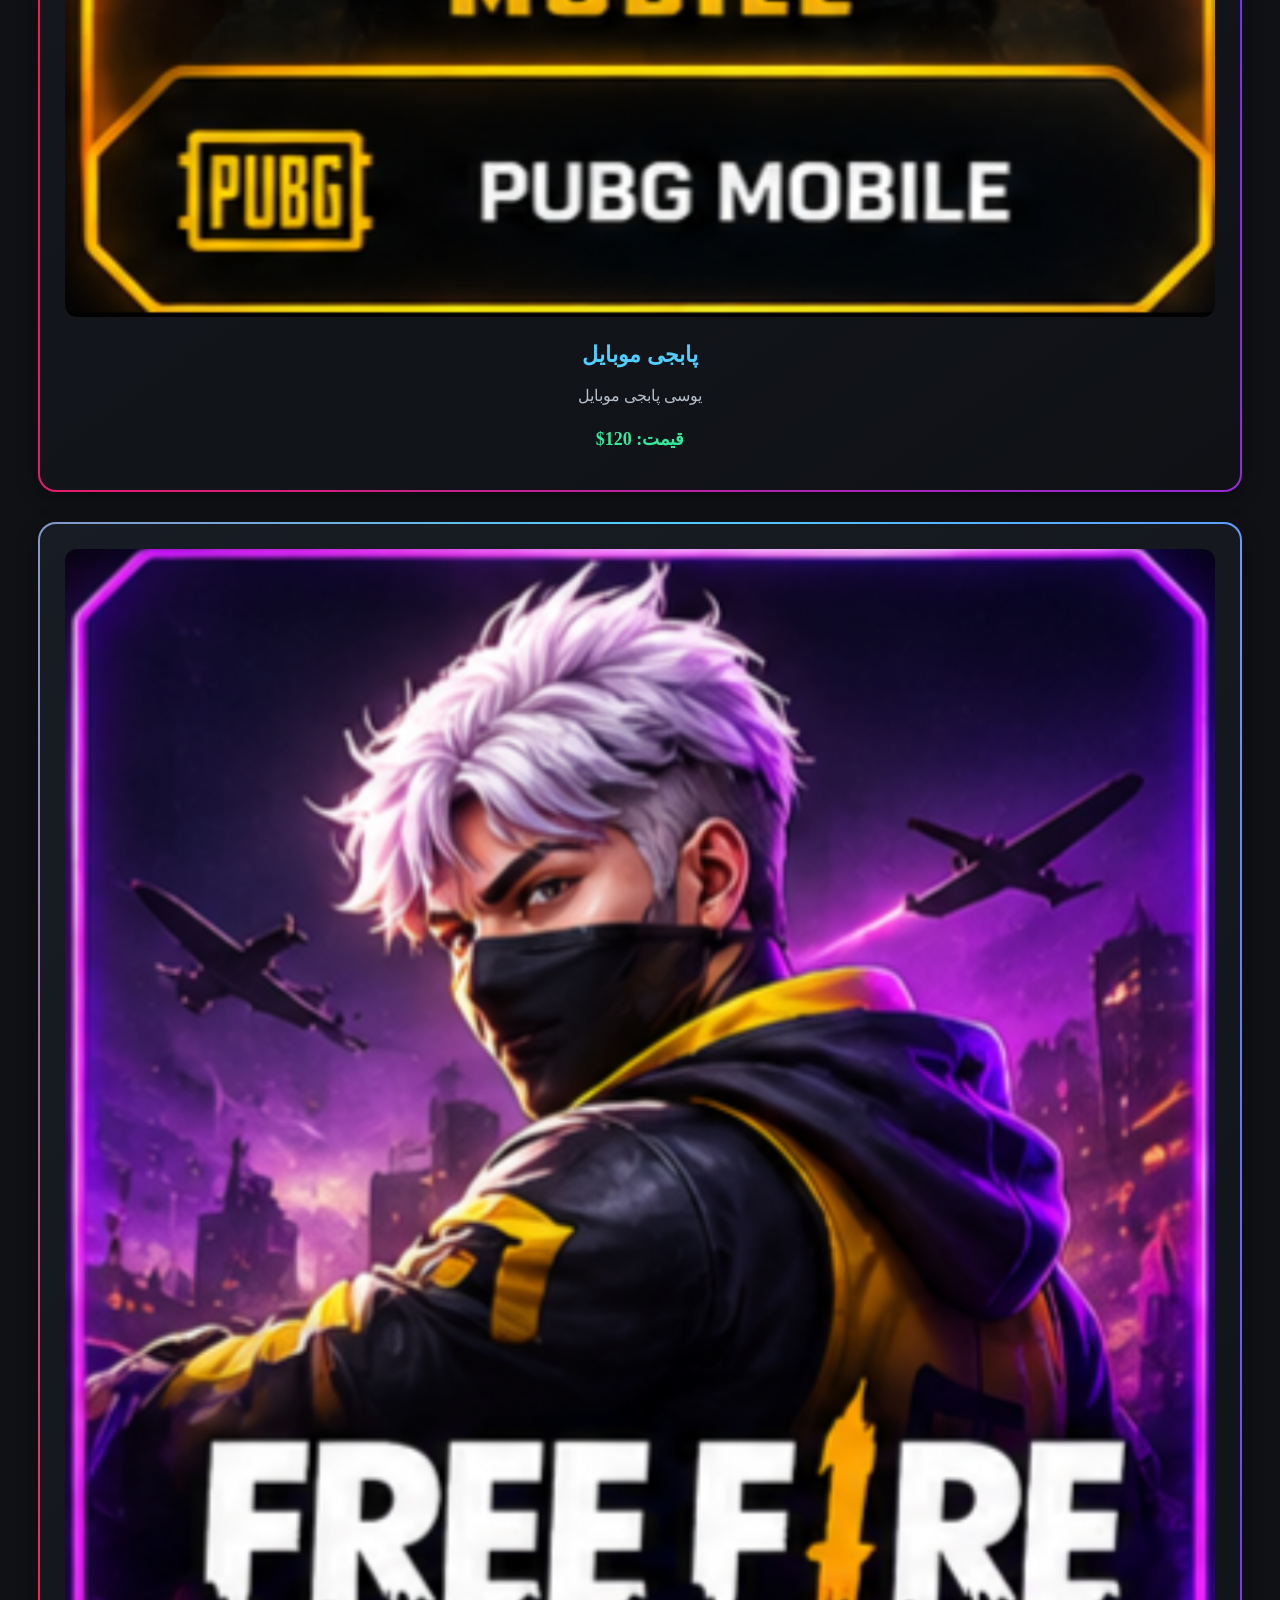
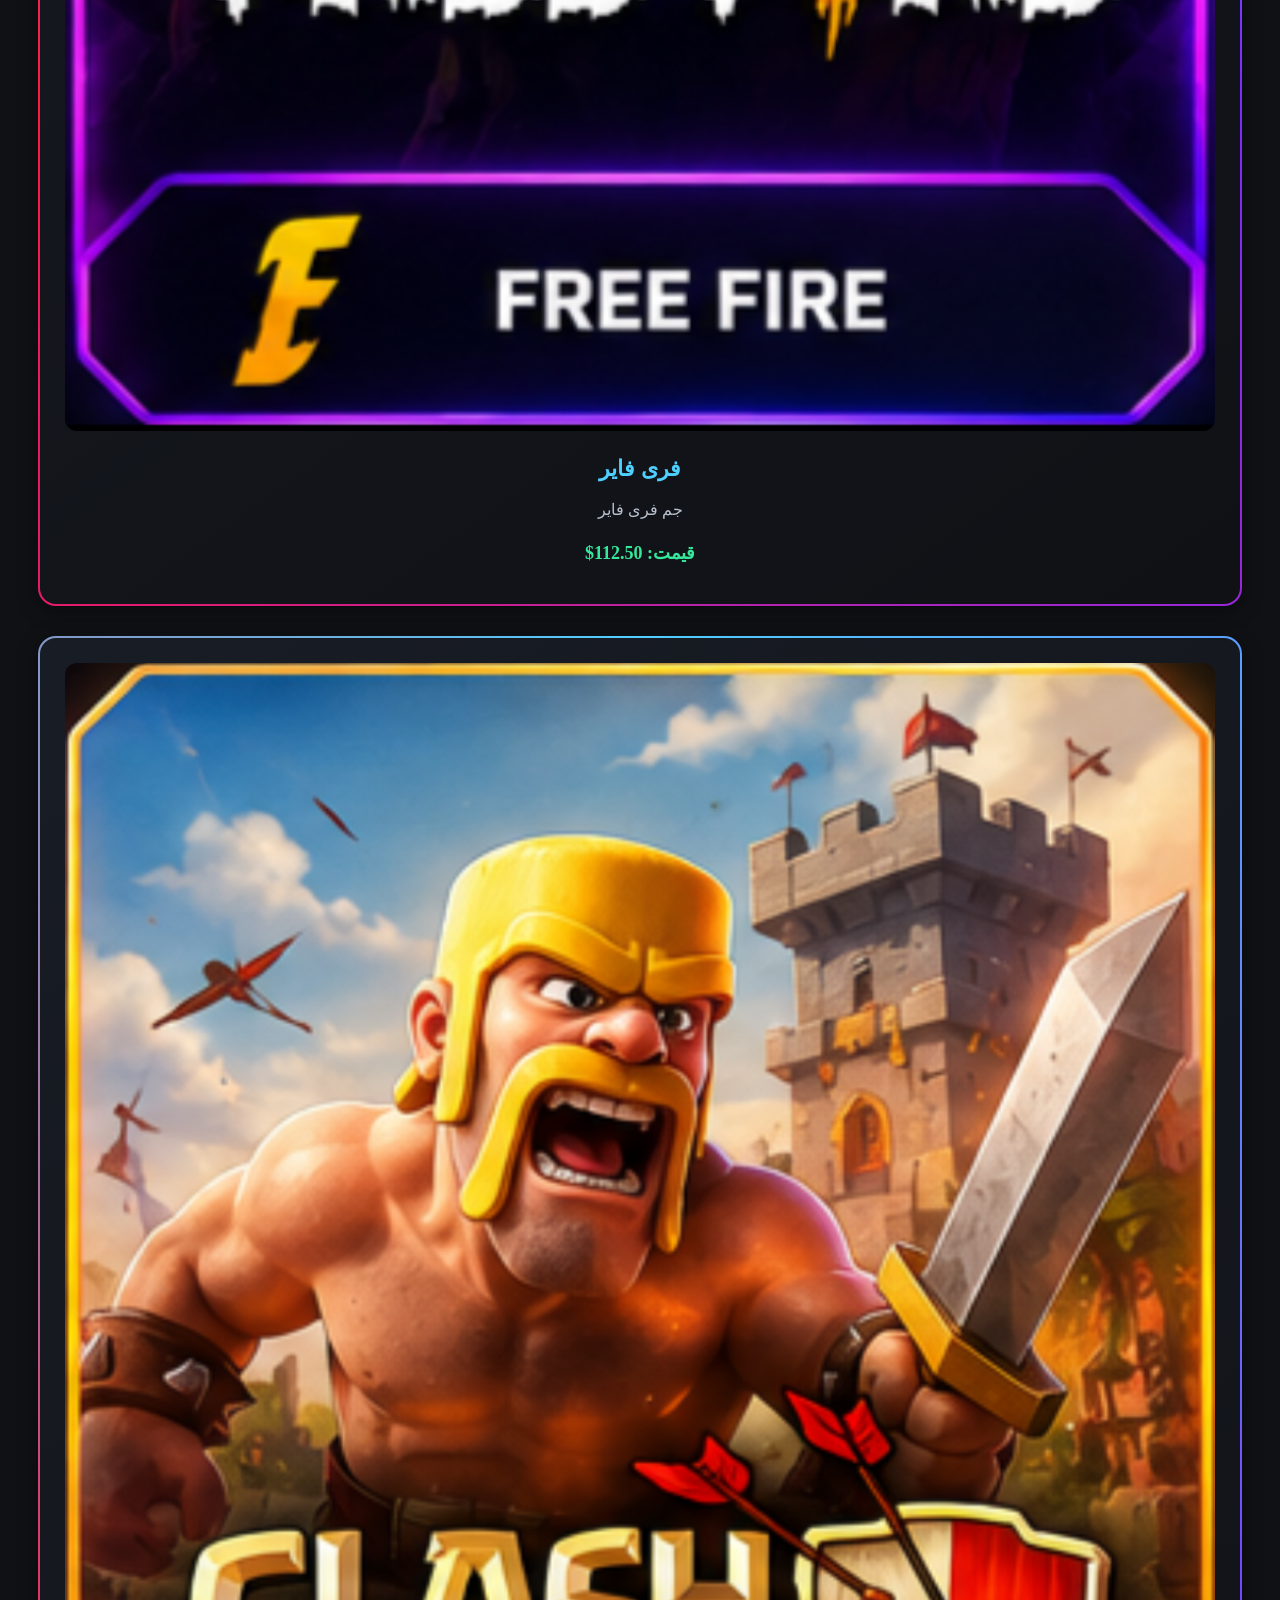
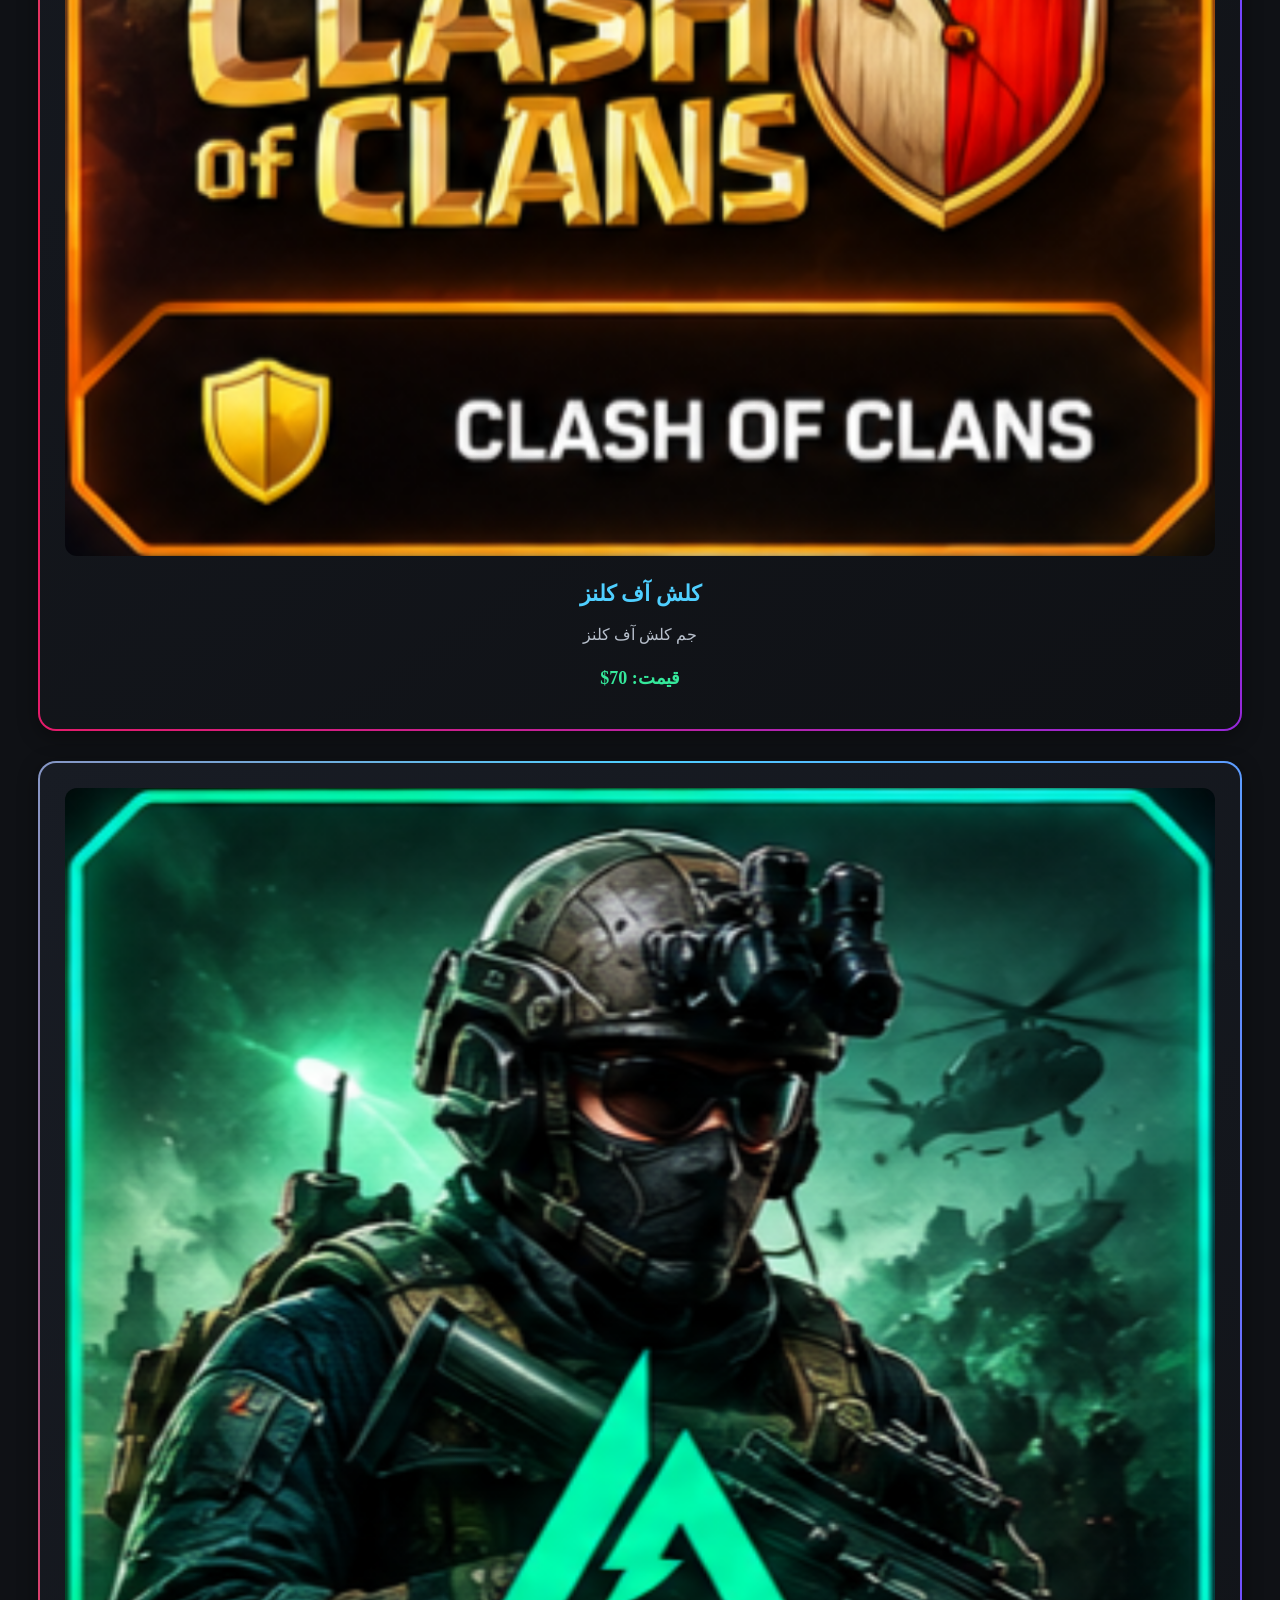
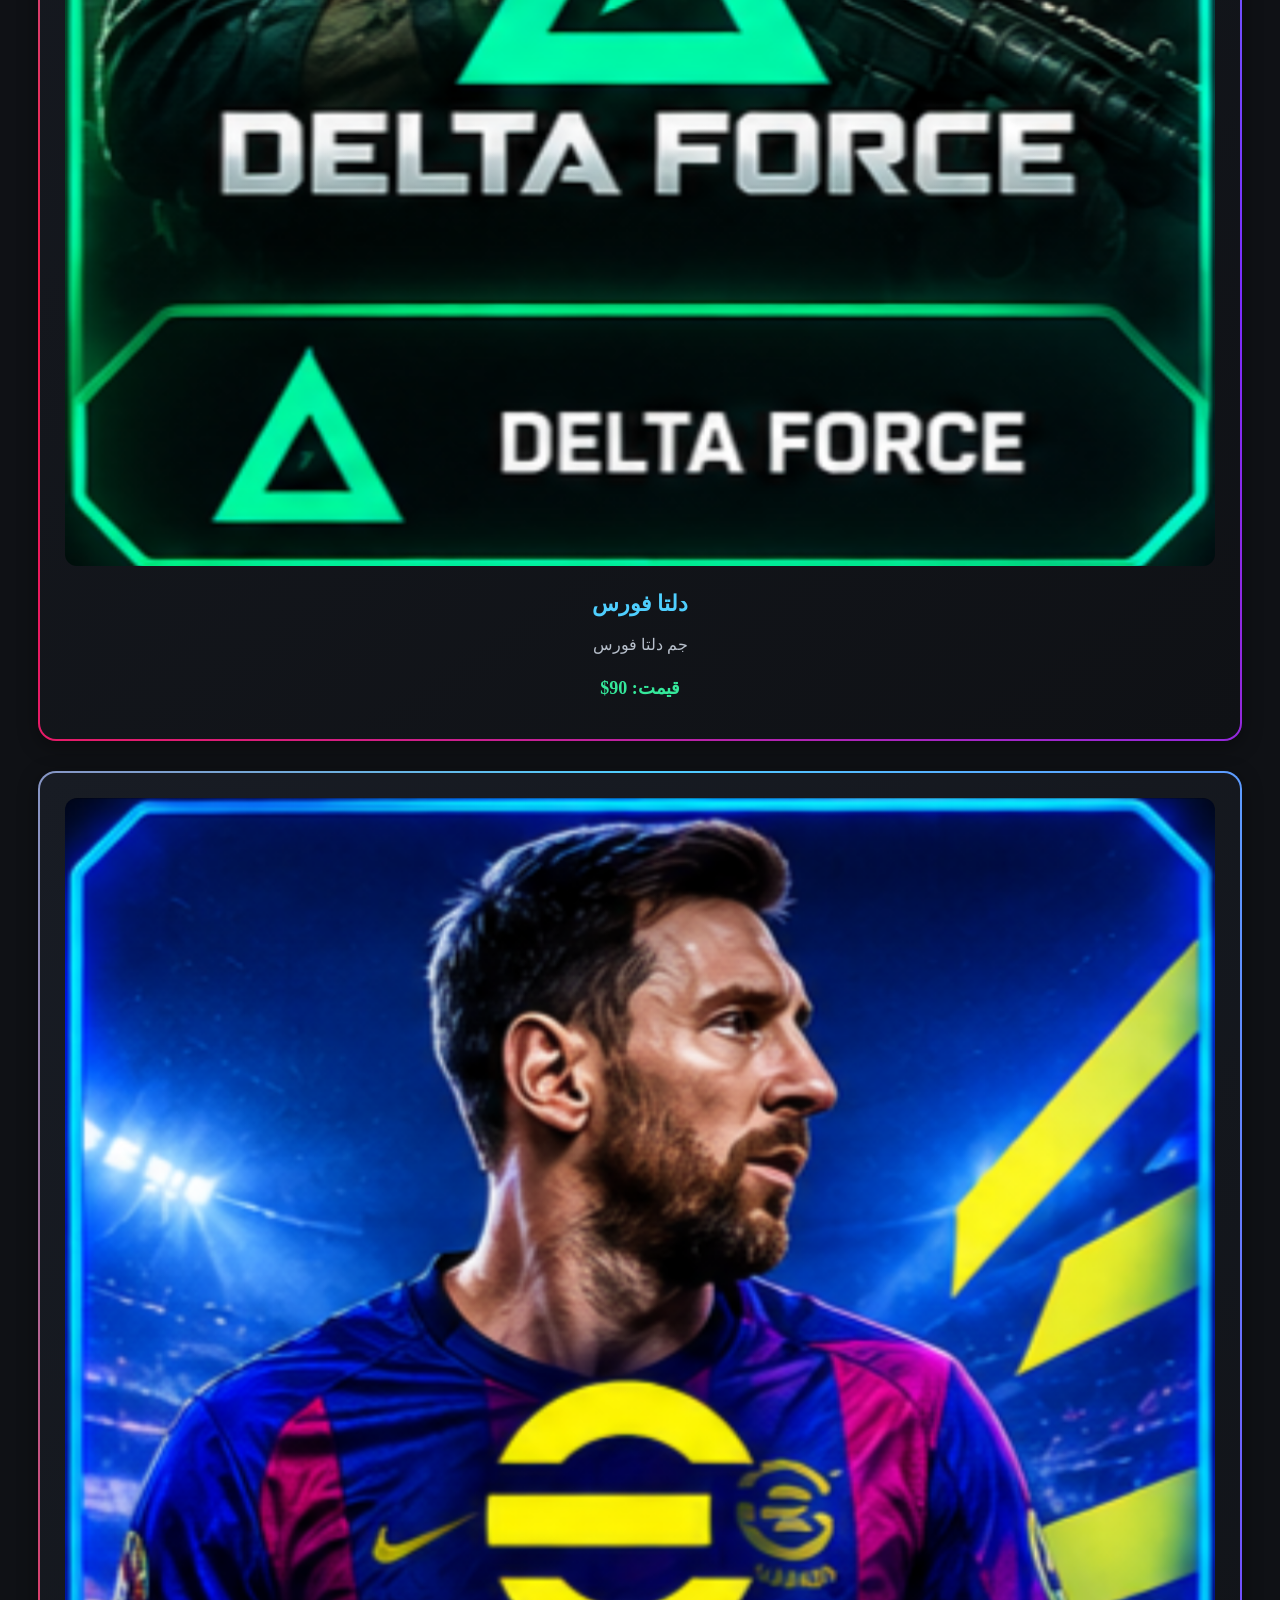
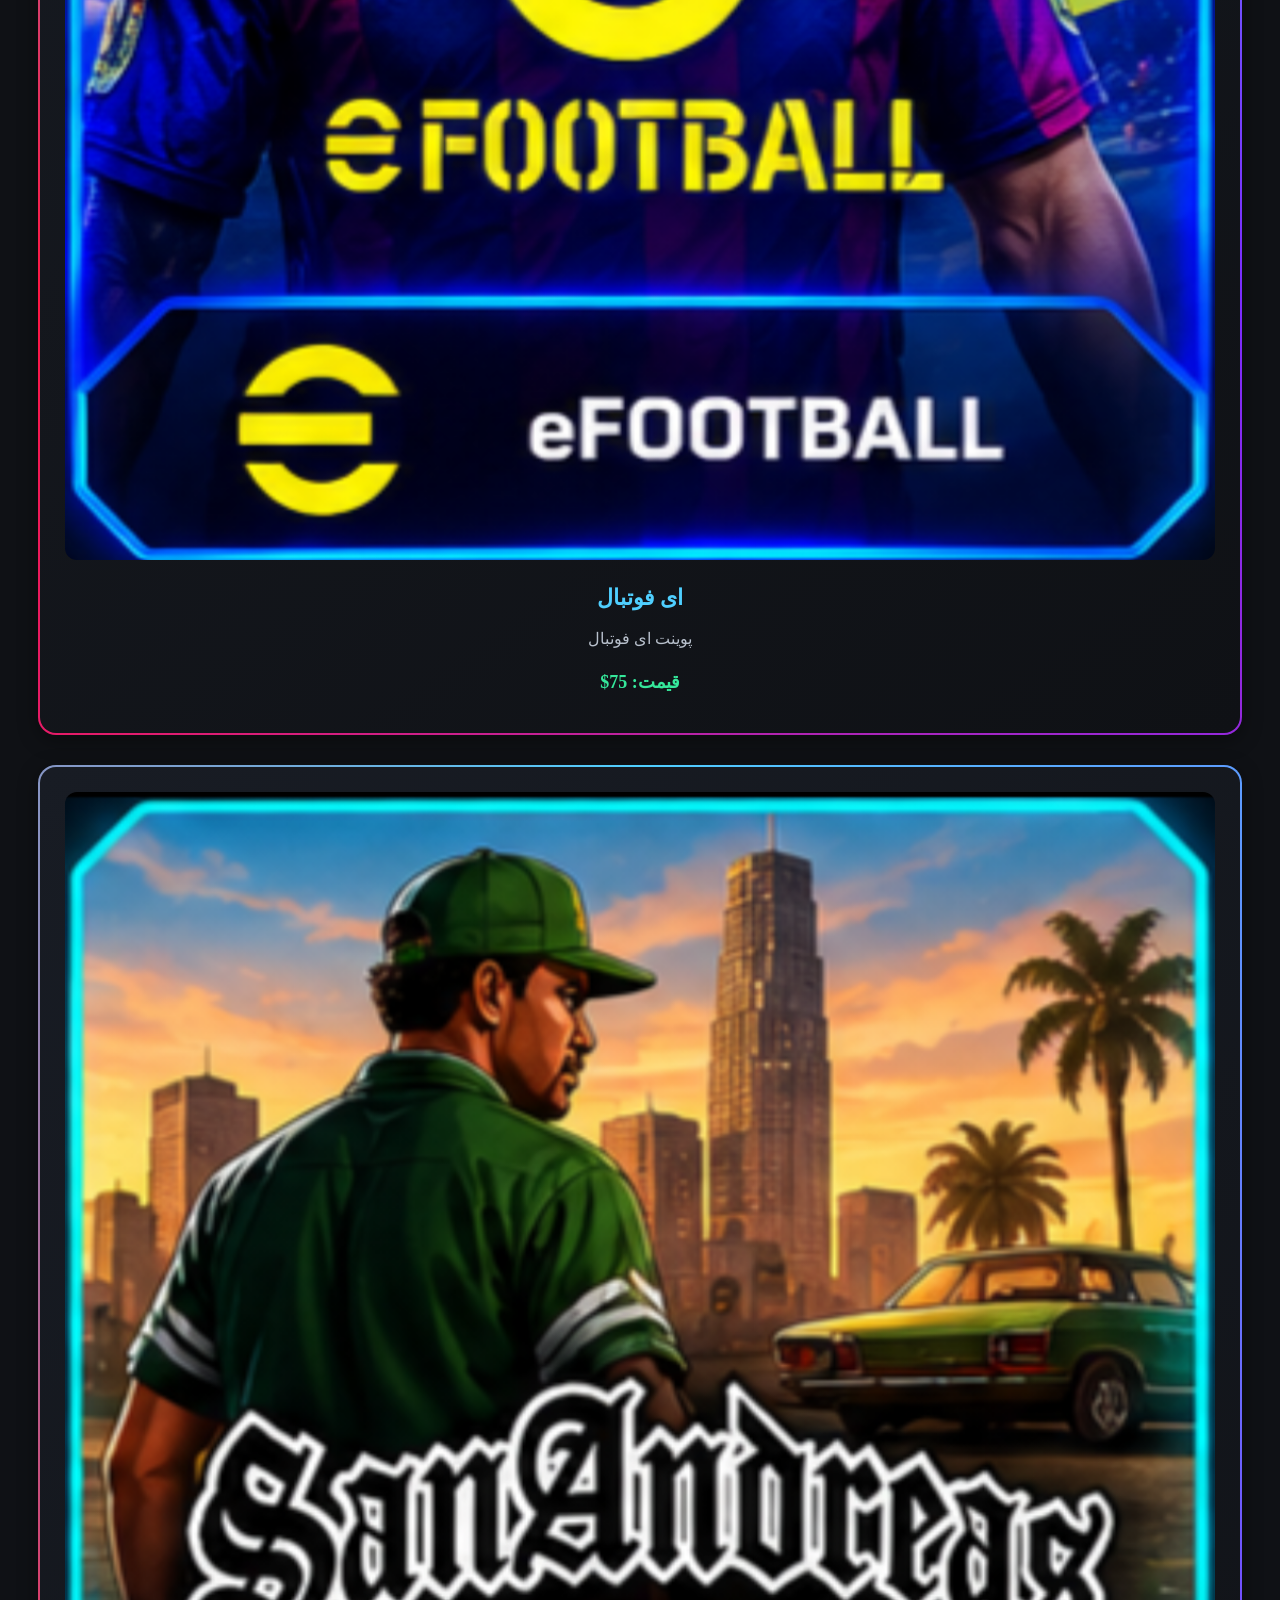
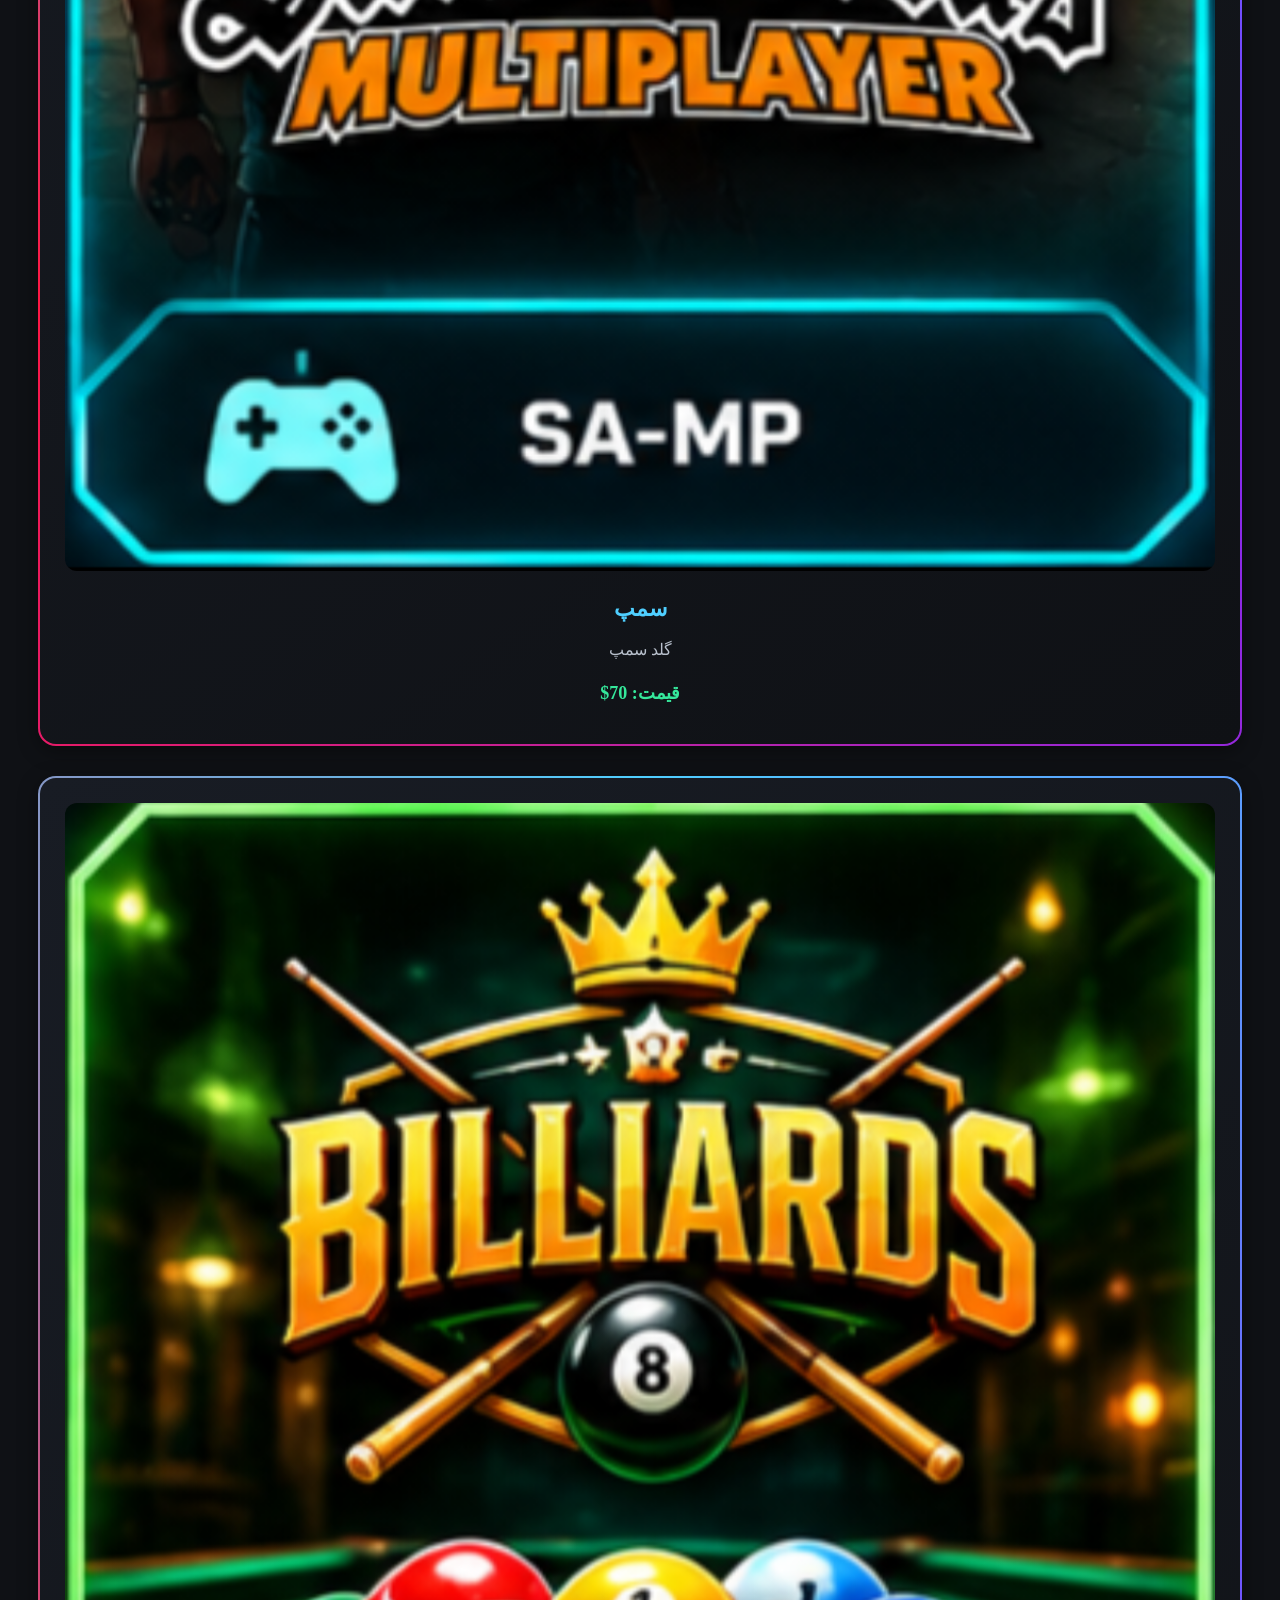
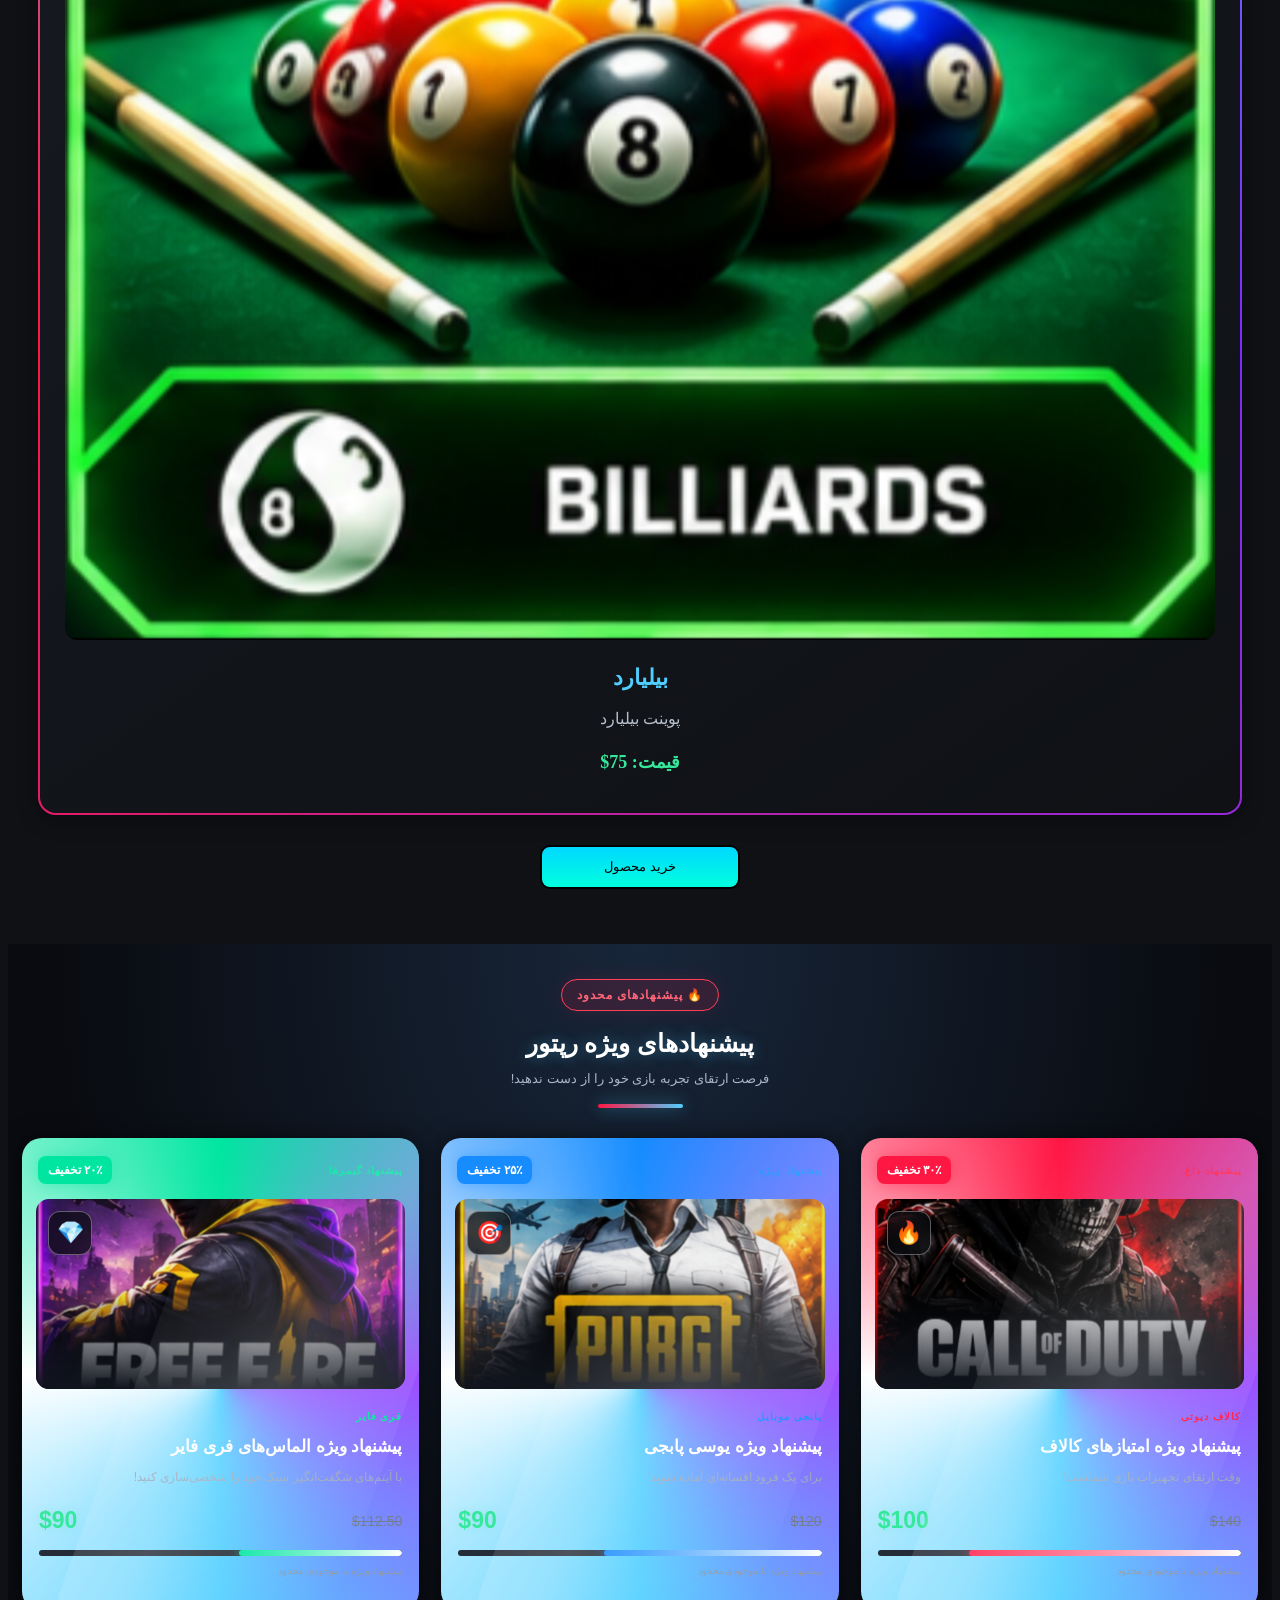
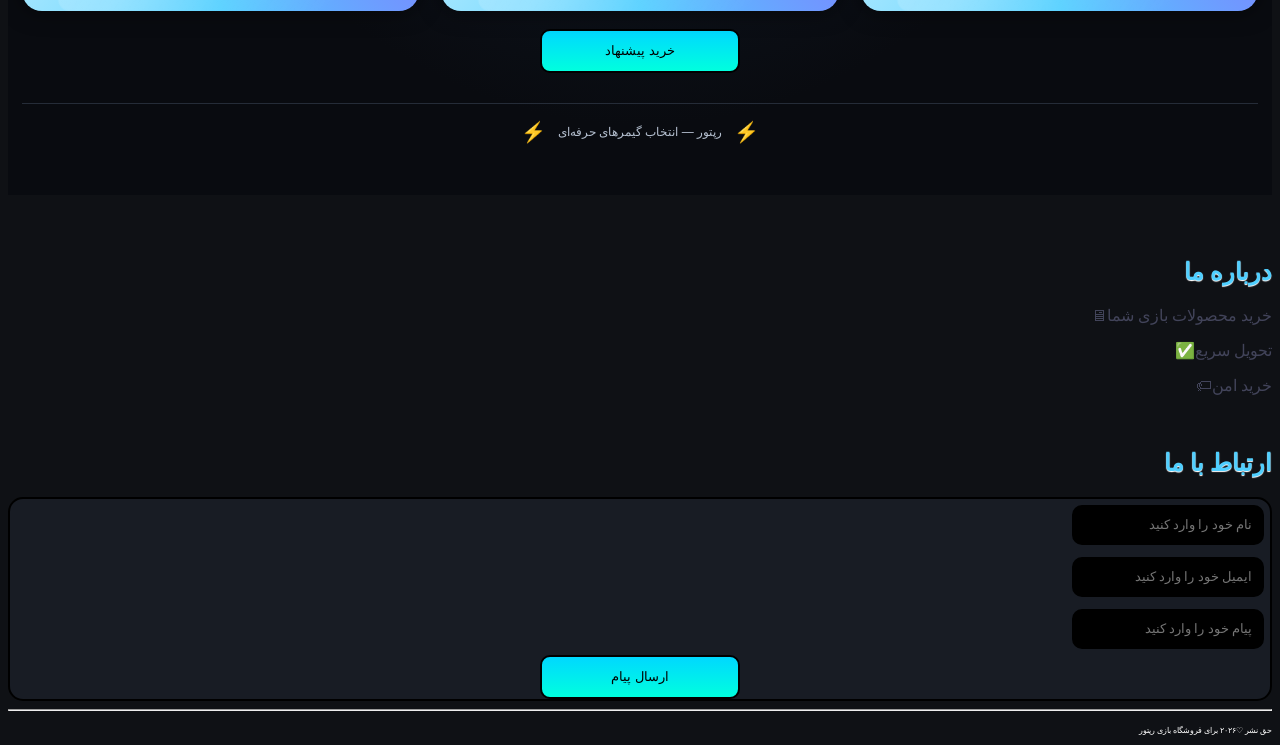
<file: gsfa.html>
<!DOCTYPE html>
<html lang="fa" dir="rtl">
<head>
  <meta charset="UTF-8">
  <meta name="viewport" content="width=device-width, initial-scale=1">
   <link rel="stylesheet"href="gs.css">
   <script src="gs.js"></script>
  <title>فروشگاه بازی</title>
</head>
<body>
   <header>
     <div id="scroll-progress"></div>
     <button id="topBtn" onclick="window.scrollTo({top: 0, behavior: 'smooth'})">⬆</button>
     <marquee>
       به فروشگاه رپتور خوش آمدید
     </marquee>
     <h1 id="Home">فروشگاه بازی رپتور</h1>
     <hr>
     <div class="header-tools">

  <button class="menu-icon" onclick="toggleMenu()">☰</button>
   
  <div class="search-box">
    <input type="search" id="searchInput" placeholder="...جستجو">
    <button type="button" onclick="searchProducts()">⌕</button>
  </div>

  <button class="user-icon" onclick="showUser()">👤</button>

</div>

<div id="menu" class="menu">
  <button class="close-menu" onclick="toggleMenu()">×</button>
  <h3>منوی رپتور</h3>
  <a href="#Home">خانه</a>
  <a href="#Products">محصولات</a>
  <a href="#Offers">پیشنهادها</a>
  <a href="#About">درباره ما</a>
  <a href="#Contact">ارتباط با ما</a>
  <a href="gs.html">English</a>
  <button class="theme-btn" onclick="toggleTheme()">
</div>
   <section class="Products">
     <h2 id="Products">محصولات</h2>
     <div class="products-container">
  <div class="product-card">
    <img src="codm.png">
    <h3>کالاف دیوتی موبایل</h3>
    <p>سیپی کالاف دیوتی</p>
    <div class="product-price">قیمت: 140$</div>
  </div>

  <div class="product-card">
    <img src="pubg.png" alt="پابجی موبایل">
    <h3>پابجی موبایل</h3>
    <p>یوسی پابجی موبایل</p>
    <div class="product-price">قیمت: 120$</div>
  </div>

  <div class="product-card">
    <img src="freefire.png" alt="فری فایر">
    <h3>فری فایر</h3>
    <p>جم فری فایر</p>
    <div class="product-price">قیمت: 112.50$</div>
  </div>

  <div class="product-card">
    <img src="clash.png" alt="کلش آف کلنز">
    <h3>کلش آف کلنز</h3>
    <p>جم کلش آف کلنز</p>
    <div class="product-price">قیمت: 70$</div>
  </div>

  <div class="product-card">
    <img src="deltaforce.png" alt="دلتا فورس">
    <h3>دلتا فورس</h3>
    <p>جم دلتا فورس</p>
    <div class="product-price">قیمت: 90$</div>
  </div>

  <div class="product-card">
    <img src="efootball.png" alt="ای فوتبال">
    <h3>ای فوتبال</h3>
    <p>پوینت ای فوتبال</p>
    <div class="product-price">قیمت: 75$</div>
  </div>

  <div class="product-card">
    <img src="samp.png" alt="سمپ">
    <h3>سمپ</h3>
    <p>گلد سمپ</p>
    <div class="product-price">قیمت: 70$</div>
  </div>

  <div class="product-card">
    <img src="bool.png" alt="بیلیارد">
    <h3>بیلیارد</h3>
    <p>پوینت بیلیارد</p>
    <div class="product-price">قیمت: 75$</div>
  </div>
   <button class="Buy1">خرید محصول</button>
</div>
   </section>
       <section class="raptor-offers" id="Offers">

  <div class="offers-heading">
    <span class="offers-badge">🔥 پیشنهادهای محدود</span>
    <h2>پیشنهادهای ویژه رپتور</h2>
    <p>فرصت ارتقای تجربه بازی خود را از دست ندهید!</p>
    <div class="heading-line"></div>
  </div>

  <div class="offers-grid">

    <div class="offer-card offer-red">
      <div class="offer-top">
        <span class="offer-label">پیشنهاد داغ</span>
        <span class="offer-discount">۳۰٪ تخفیف</span>
      </div>
      <div class="offer-image">
        <img src="codm.png" alt="کالاف دیوتی موبایل">
        <span class="offer-icon">🔥</span>
      </div>
      <div class="offer-content">
        <span class="offer-category">کالاف دیوتی</span>
        <h3>پیشنهاد ویژه امتیازهای کالاف</h3>
        <p>وقت ارتقای تجهیزات بازی شماست!</p>
        <div class="offer-prices">
          <del>$140</del>
          <strong>$100</strong>
        </div>
        <div class="offer-progress">
          <div class="offer-progress-fill" style="width:75%"></div>
        </div>
        <small>پیشنهاد ویژه با موجودی محدود</small>
      </div>
    </div>
    <div class="offer-card offer-blue">
      <div class="offer-top">
        <span class="offer-label">پیشنهاد ویژه</span>
        <span class="offer-discount">۲۵٪ تخفیف</span>
      </div>
      <div class="offer-image">
        <img src="pubg.png" alt="پابجی موبایل">
        <span class="offer-icon">🎯</span>
      </div>
      <div class="offer-content">
        <span class="offer-category">پابجی موبایل</span>
        <h3>پیشنهاد ویژه یوسی پابجی</h3>
        <p>برای یک فرود افسانه‌ای آماده شوید!</p>
        <div class="offer-prices">
          <del>$120</del>
          <strong>$90</strong>
        </div>
        <div class="offer-progress">
          <div class="offer-progress-fill" style="width:60%"></div>
        </div>
        <small>پیشنهاد ویژه با موجودی محدود</small>
      </div>
    </div>
    <div class="offer-card offer-green">
      <div class="offer-top">
        <span class="offer-label">پیشنهاد گیمرها</span>
        <span class="offer-discount">۲۰٪ تخفیف</span>
      </div>
      <div class="offer-image">
        <img src="freefire.png" alt="فری فایر">
        <span class="offer-icon">💎</span>
      </div>
      <div class="offer-content">
        <span class="offer-category">فری فایر</span>
        <h3>پیشنهاد ویژه الماس‌های فری فایر</h3>
        <p>با آیتم‌های شگفت‌انگیز سبک خود را شخصی‌سازی کنید!</p>
        <div class="offer-prices">
          <del>$112.50</del>
          <strong>$90</strong>
        </div>
        <div class="offer-progress">
          <div class="offer-progress-fill" style="width:45%"></div>
        </div>
        <small>پیشنهاد ویژه با موجودی محدود</small>
      </div>
    </div>
  </div> <br>
  <button class="Buy1">خرید پیشنهاد</button>
  <div class="offers-footer">
    <span>⚡</span>
    <p>رپتور — انتخاب گیمرهای حرفه‌ای</p>
    <span>⚡</span>
  </div>

</section>
       <br>
       <h2 id="About">درباره ما</h2>
       <p class="Info">خرید محصولات بازی شما🖥</p>
       <p class="Info">تحویل سریع✅️</p>
       <p class="Info">خرید امن🏷</p> <br>
       <h2 id="Contact">ارتباط با ما</h2>
       <form>
         <input type="text" placeholder="نام خود را وارد کنید"> <br>
         <input type="email" placeholder="ایمیل خود را وارد کنید"> <br>
         <input type="text" placeholder="پیام خود را وارد کنید"> <br>
         <button class="Buy1">ارسال پیام</button>
       </form>
   </header>
   <hr>
   <footer>
     <p10>حق نشر ♡۲۰۲۶ برای فروشگاه بازی رپتور</p10>
   </footer>
</body>

</html>
</file>
<file: gs.css>
html {
  scroll-behavior: smooth;
}
body {
  background: #0F1115;
  transition: 0.9s;
}
h1 {
  color: #F5F7FA;
  font-family: Georgia;
  text-align: center;
  font-size: 25px;
}
a {
  text-align: center;
  color: none;
}
div.Banner:hover {
  transform: translateY(-4px);
  box-shadow: 0 4px 8px #0012E1;
}
h2 {
  color: #4FCFFF;
  text-shadow: 0 1px 1px white;
}
div.Items {
  background: #181C24;
  color: #4FCFFF;
  border: 2px solid black;
  border-radius: 10px;
  margin: 6px;
  padding: 25px;
  font-family: Cambria, Cochin, Georgia, Times, 'Times New Roman', serif;
   transition: 0.7s;
}
div.Items:hover {
  transform: translateY(-4px);
  background: linear-gradient(#6BA0Ff, #006BFF);
  box-shadow: 0 4px 7px #0012E1;
  border: 2px solid #2300FF;
}
div.Offer {
  background: #181C24;
  color: #4FCFFF;
  font-family: Cambria, Cochin, Georgia, Times, 'Times New Roman', serif;
  padding: 25px;
  margin: 6px;
  border: 2px solid black;
  border-radius: 10px;
  transition: 0.6s;
}
div.Offer:hover {
  transform: translateY(-4px);
  background: linear-gradient(to right, #6BA0Ff, red);
  border: 2px solid black;
}
button.Buy1 {
  color: black;
  background: linear-gradient(#00D8FF, #00FFDE);
  border: 2px solid black;
  border-radius: 10px;
  margin: 5px;
  padding: 12px;
  display: block;
  width: 200px;
  margin: auto;
  font-family: Georgia;
  transition: 0.3s;
}
button.Buy1:hover {
  transform: translateY(-5px);
  background: linear-gradient(#6BA0Ff, #E67A0A);
  box-shadow: 0 4px 7px #0076FF;
}
p.Info {
  color: #A7AFBF;
  font-family: Cambria, Cochin, Georgia, Times, 'Times New Roman', serif;
}
input {
  color: white;
  font-family: Georgia;
  margin: 6px;
  padding: 10px;
  align-items: center;
  border: 2px solid black;
  border-radius: 10px;
  background: black;
}
form {
  background: #181c24;
  border: 2px solid black;
  border-radius: 15px;
  transition: 0.4s;
}
form:hover {
  transform: translateY(-5px);
  box-shadow: 0 3px 6px #4FCFFF;
}
p10 {
  color: white;
  font-family: Cambria, Cochin, Georgia, Times, 'Times New Roman', serif;
  font-size: 8px;
  text-align: center;
}
marquee {
  color: #6Ba0ff;
  font-family: Georgia;
}
body.light {
  background: #F5F5F5;
  color: #111;
}

.menu-icon {
  font-size: 30px;
  cursor: pointer;
  background: none;
  border: none;
  color: inherit;
}

.menu {
  display: none;
  position: absolute;
  right: 10px;
  background: #181C24;
  padding: 10px;
  border-radius: 10px;
  gap: 10px;
}

body.light .menu {
  background: #DDD;
}

.menu.show {
  display: block;
}

.theme-btn {
  padding: 10px 15px;
  border: none;
  border-radius: 8px;
  cursor: pointer;
}
body.light div {
  background-color: rgba(228, 217, 217, 1) !important;
  color: black !important;
}
body.light p10 {
  color: rgba(228, 217, 217, 1) !important;
  color: black !important;
}
body.light form {
  background-color: rgba(228, 217, 217, 1) !important;
  color: black !important;
}
body.light input {
  background-color: rgba(228, 217, 217, 1) !important;
  color: black !important;
}
body.light h1 {
  color: rgba(228, 217, 217, 1) !important;
  color: black !important;
}
.menu a {
  display: block;
  padding: 10px 15px;
  margin: 20px;
  color: #1422F3;
  text-decoration: none;
  transition: 0.3s;
}

.menu a:hover {
  background: #0507DE;
  color: white;
  border-radius: 5px;
}
p11 {
  color: #1422F3;
}
.menu-icon {
  color: Blue;
}
#scroll-progress {
  position: fixed;
  top: 0;
  left: 0;
  width: 0%;
  height: 4px;
  background: linear-gradient(to right, #1F00FF, #00F2F1);
  z-index: 99999;
  transition: width 0.1s linear;
}
p.Info {
  color: #42445A;
}
#topBtn {
  position: fixed;
  bottom: 20px;
  right: 20px;
  width: 40px;
  height: 40px;
  border: none;
  border-radius: 2px;
  background: #1D03F5;
  color: white;
  font-size: 25px;
  cursor: pointer;
  z-index: 9999;
  box-shadow: 0 4px 10px rgba(0, 0, 0, 0.4);
  transition: 0.3s;
}

#topBtn:hover {
  background: #cc0000;
  transform: translateY(-5px);
}
.menu {
  display: block;
  position: fixed;
  top: 65px;
  right: 15px;
  width: 220px;
  padding: 15px;
  background: rgba(18, 22, 32, 0.97);
  border: 1px solid #168CFF;
  border-radius: 14px;
  box-shadow: 0 0 25px rgba(22, 140, 255, 0.25);
  z-index: 99998;
  opacity: 0;
  visibility: hidden;
  transform: translateY(-10px) scale(0.96);
  transition: opacity 0.25s ease,
              transform 0.25s ease,
              visibility 0.25s ease;
}

.menu.show {
  opacity: 1;
  visibility: visible;
  transform: translateY(0) scale(1);
}

.menu a {
  display: block;
  color: #0D31DB;
  text-decoration: none;
  padding: 12px;
  border-radius: 8px;
  transition: 0.25s ease;
}

.menu a:hover {
  color: white;
  background: #1422F3;
  box-shadow: 0 0 12px rgba(20, 34, 243, 0.4);
  padding-left: 18px;
}

.menu hr {
  border: none;
  border-top: 1px solid #28364D;
}

.menu-icon {
  display: block;
  margin: 10px 10px 10px auto;
  padding: 8px 12px;
  color: #4FCFFF;
  background: #181C24;
  border: 1px solid #168CFF;
  border-radius: 9px;
  font-size: 27px;
  cursor: pointer;
  transition: 0.3s ease;
}

.menu-icon:hover {
  color: white;
  background: #1422F3;
  box-shadow: 0 0 15px rgba(22, 140, 255, 0.4);
}

.menu .theme-btn {
  width: 100%;
  margin-top: 10px;
  padding: 12px;
  color: white;
  background: linear-gradient(135deg, #174BFF, #0077FF);
  border: none;
  border-radius: 8px;
  cursor: pointer;
  transition: 0.3s ease;
}

.menu .theme-btn:hover {
  background: linear-gradient(135deg, #0067FF, #00C8FF);
}

@media (max-width: 400px) {
  .menu {
    right: 10px;
    width: 200px;
  }
}
.menu-title {
  color: #0D31DB;
  font-family: Georgia, serif;
  font-weight: bold;
  text-align: center;
  letter-spacing: 2px;
  padding: 8px;
  text-shadow: 0 0 10px rgba(79, 207, 255, 0.4);
}
.close-menu {
  position: absolute;
  top: 1px;
  right: 5px;
  background: transparent;
  border: none;
  color: red;
  font-size: 35px;
  cursor: pointer;
}
.Offer h3 {
  color: #FFFFFF;
  font-size: 20px;
}

.Offer p {
  color: #A7AFBF;
}

.Offer .final-price {
  color: #00FF99;
  font-size: 19px;
  font-weight: bold;
  text-shadow: 0 0 10px rgba(0, 255, 153, 0.2);
}

.Offer .Buy1 {
  width: 100%;
  max-width: 250px;
}

.Offer:hover .final-price {
  text-shadow: 0 0 15px rgba(0, 255, 153, 0.5);
}
.products-container {
  display: flex;
  flex-direction: column;
  gap: 25px;
  width: 100%;
  box-sizing: border-box;
  padding: 15px;
  direction: rtl;
}

.product-card {
  position: relative;
  display: flex;
  flex-direction: column;
  width: 100%;
  box-sizing: border-box;
  overflow: hidden;
  background: linear-gradient(145deg, #181c24, #0f1115);
  border: 1px solid #292f3b;
  border-radius: 18px;
  padding: 18px;
  text-align: center;
  color: #f5f7fa;
  box-shadow: 0 5px 20px #0006;
  transition: transform 0.3s ease, border-color 0.3s ease,
              box-shadow 0.3s ease;
}

.product-card:hover {
  transform: translateY(-5px);
  border-color: #4fcfff;
  box-shadow: 0 8px 30px #4fcfff35;
}

.product-card img {
  width: 100%;
  height: 220px;
  object-fit: cover;
  border-radius: 12px;
  margin-bottom: 15px;
  transition: transform 0.4s ease;
}

.product-card:hover img {
  transform: scale(1.03);
}

.product-card h3 {
  color: #4fcfff;
  font-size: 22px;
  margin: 10px 0;
}

.product-card p {
  color: #b8c0cc;
  font-size: 16px;
  margin: 8px 0;
}

.product-price {
  color: #35e89b;
  font-size: 18px;
  font-weight: bold;
  margin: 15px 0;
}

.product-card .Buy1 {
  width: 100%;
  box-sizing: border-box;
  border: none;
  border-radius: 10px;
  padding: 15px;
  background: linear-gradient(90deg, #007bff, #4fcfff);
  color: #fff;
  font-size: 17px;
  font-weight: bold;
  cursor: pointer;
  transition: 0.3s ease;
}

.product-card .Buy1:hover {
  box-shadow: 0 0 20px #4fcfff70;
  transform: scale(1.02);
}

.product-card .Buy1:active {
  transform: scale(0.97);
}

@media (min-width: 768px) {
  .products-container {
    padding: 30px;
    gap: 30px;
  }

  .product-card {
    padding: 25px;
  }

  .product-card img {
    height: 350px;
  }
}
.product-card {
    width: 100%;
    overflow: hidden;
}

.product-card img {
    width: 100%;
    height: 100%;
    object-fit: contain;
    display: block;
}
.header-tools {
  display: flex;
  align-items: center;
  gap: 10px;
  width: 100%;
  padding: 12px;
  box-sizing: border-box;
  direction: rtl;
  background: #0F1115;
}

.menu-icon,
.user-icon {
  width: 46px;
  height: 42px;
  flex-shrink: 0;
  border: 1px solid #4FCFFF;
  border-radius: 12px;
  background: #181C24;
  color: #4FCFFF;
  font-size: 24px;
  cursor: pointer;
  transition: 0.3s;
}

.search-box {
  display: flex;
  align-items: center;
  flex: 1;
  min-width: 0;
  height: 40px;
  border: 1px solid #4FCFFF;
  border-radius: 12px;
  background: #181C24;
  overflow: hidden;
}

.search-box input {
  flex: 1;
  min-width: 0;
  width: 100%;
  height: 100%;
  padding: 0 10px;
  border: none;
  outline: none;
  background: transparent;
  color: #F5F7FA;
  font-size: 13px;
  text-align: right;
}

.search-box input::placeholder {
  color: #929BAA;
}

.search-box button {
  width: 42px;
  height: 100%;
  flex-shrink: 0;
  border: none;
  background: #4FCFFF;
  color: #0F1115;
  font-size: 24px;
  cursor: pointer;
}

.menu-icon:hover,
.user-icon:hover {
  background: #4FCFFF;
  color: #0F1115;
}

.menu {
  position: fixed;
  top: 0;
  right: -300px;
  width: 260px;
  height: 100%;
  padding: 25px 18px;
  box-sizing: border-box;
  background: #181C24;
  border-left: 2px solid #4FCFFF;
  box-shadow: -5px 0 25px #0008;
  z-index: 9999;
  display: flex;
  flex-direction: column;
  gap: 15px;
  direction: rtl;
  transition: right 0.35s ease;
}

.menu.show {
  right: 0;
}

.close-menu {
  align-self: flex-start;
  border: none;
  background: transparent;
  color: #ff4757;
  font-size: 35px;
  cursor: pointer;
}

.menu h3 {
  color: #4FCFFF;
  text-align: center;
}

.menu a {
  display: block;
  padding: 13px;
  border-radius: 9px;
  background: #0F1115;
  color: white;
  text-decoration: none;
  transition: 0.3s;
}

.menu a:hover {
  background: #4FCFFF;
  color: #0F1115;
}

.theme-btn {
  padding: 12px;
  border: none;
  border-radius: 9px;
  background: #4FCFFF;
  color: #0F1115;
  cursor: pointer;
  font-weight: bold;
}

body.light {
  background: #F5F7FA;
  color: #181C24;
}

body.light .header-tools {
  background: #F5F7FA;
}

body.light .search-box,
body.light .menu-icon,
body.light .user-icon {
  background: #FFFFFF;
  color: #181C24;
}

body.light .search-box input {
  color: #181C24;
}

body.light .menu {
  background: #F5F7FA;
}

body.light .menu a {
  background: #E5EAF0;
  color: #181C24;
}

@media (max-width: 350px) {
  .header-tools {
    gap: 6px;
    padding: 8px;
  }

  .menu-icon,
  .user-icon {
    width: 40px;
    height: 40px;
    font-size: 21px;
  }

  .search-box {
    height: 40px;
  }

  .search-box input {
    font-size: 11px;
    padding: 0 6px;
  }

  .search-box button {
    width: 32px;
    font-size: 20px;
  }
}
.menu-icon {
    background: transparent !important;
    border: none !important;
    box-shadow: none !important;
    outline: none;
    color: #4FCFFF;
    padding: 0;
}
.product-card {
  position: relative;
  isolation: isolate;
  border: 2px solid transparent;
  background:
    linear-gradient(145deg, #181c24, #0f1115) padding-box,
    conic-gradient(
      from var(--angle),
      #4fcfff,
      #7b2cff,
      #ff1744,
      #4fcfff
    ) border-box;
  animation: borderMove 4s linear infinite;
}

@property --angle {
  syntax: "<angle>";
  initial-value: 0deg;
  inherits: false;
}

@keyframes borderMove {
  to {
    --angle: 360deg;
  }
}
.Offers {
  position: relative;
  isolation: isolate;
  border: 2px solid transparent;
  background:
    linear-gradient(145deg, #181c24, #0f1115) padding-box,
    conic-gradient(
      from var(--angle),
      #4fcfff,
      #7b2cff,
      #ff1744,
      #4fcfff
    ) border-box;
  animation: borderMove 4s linear infinite;
}

@property --angle {
  syntax: "<angle>";
  initial-value: 0deg;
  inherits: false;
}

@keyframes borderMove {
  to {
    --angle: 360deg;
  }
}
.raptor-offers {
  --offer-angle: 0deg;
  width: 100%;
  box-sizing: border-box;
  padding: 35px 14px;
  margin: 25px 0;
  overflow: hidden;
  direction: rtl;
  background:
    radial-gradient(ellipse at top, #18263a 0%, transparent 65%),
    #090b10;
  color: #f5f7fa;
  font-family: Tahoma, Arial, sans-serif;
}

.offers-heading {
  text-align: center;
  margin-bottom: 30px;
}

.offers-badge {
  display: inline-block;
  padding: 8px 15px;
  border: 1px solid #ff4057;
  border-radius: 30px;
  background: #ff174422;
  color: #ff6678;
  font-size: 12px;
  font-weight: bold;
  letter-spacing: 1px;
  box-shadow: 0 0 18px #ff174422;
}

.offers-heading h2 {
  margin: 18px 0 10px;
  color: #ffffff;
  font-size: 25px;
  text-shadow: 0 0 15px #4fcfff66;
}

.offers-heading p {
  color: #aab5c7;
  font-size: 13px;
}

.heading-line {
  width: 85px;
  height: 4px;
  margin: 18px auto 0;
  border-radius: 10px;
  background: linear-gradient(90deg, #ff1744, #4fcfff);
  box-shadow: 0 0 15px #4fcfff88;
}

.offers-grid {
  display: flex;
  flex-direction: column;
  gap: 27px;
  width: 100%;
}

.offer-card {
  --offer-color: #ff4057;

  position: relative;
  isolation: isolate;
  width: 100%;
  min-width: 0;
  box-sizing: border-box;
  padding: 2px;
  overflow: hidden;
  border-radius: 20px;
  background: conic-gradient(
    from var(--offer-angle),
    var(--offer-color),
    #9d4dff,
    #4fcfff,
    #ffffff,
    var(--offer-color)
  );
  animation: offerBorderMove 4s linear infinite;
  box-shadow: 0 0 22px #0008;
}

.offer-red {
  --offer-color: #ff1744;
}

.offer-blue {
  --offer-color: #168cff;
  animation-delay: -1.3s;
}

.offer-green {
  --offer-color: #00e6a0;
  animation-delay: -2.6s;
}

.offer-card::before {
  content: "";
  position: absolute;
  z-index: -1;
  inset: 2px;
  border-radius: 18px;
  background: #10141d;
}

@keyframes offerBorderMove {
  to {
    --offer-angle: 360deg;
  }
}

@property --offer-angle {
  syntax: "<angle>";
  initial-value: 0deg;
  inherits: false;
}

.offer-top {
  display: flex;
  align-items: center;
  justify-content: space-between;
  gap: 8px;
  padding: 16px 14px 10px;
}

.offer-label {
  color: var(--offer-color);
  font-size: 10px;
  font-weight: bold;
  letter-spacing: 1px;
}

.offer-discount {
  padding: 7px 10px;
  border-radius: 8px;
  background: var(--offer-color);
  color: #ffffff;
  font-size: 12px;
  font-weight: bold;
  box-shadow: 0 0 15px color-mix(in srgb, var(--offer-color), transparent 55%);
}

.offer-image {
  position: relative;
  height: 210px;
  margin: 5px 12px 0;
  overflow: hidden;
  border-radius: 13px;
  background: #181e2a;
}

.offer-image::after {
  content: "";
  position: absolute;
  inset: 0;
  background: linear-gradient(
    0deg,
    #10141d 0%,
    transparent 55%,
    #0002 100%
  );
  pointer-events: none;
}

.offer-image img {
  width: 100%;
  height: 100%;
  display: block;
  object-fit: cover;
  transition: transform 0.5s ease;
}

.offer-icon {
  position: absolute;
  z-index: 1;
  top: 12px;
  left: 12px;
  width: 42px;
  height: 42px;
  display: grid;
  place-items: center;
  border: 1px solid #ffffff55;
  border-radius: 12px;
  background: #090b10bb;
  font-size: 22px;
  backdrop-filter: blur(8px);
}

.offer-content {
  padding: 17px 15px 16px;
}

.offer-category {
  color: var(--offer-color);
  font-size: 10px;
  font-weight: bold;
  letter-spacing: 1px;
}

.offer-content h3 {
  margin: 12px 0 9px;
  color: #ffffff;
  font-size: 19px;
}

.offer-content p {
  margin: 0 0 18px;
  color: #9da9bc;
  font-size: 12px;
  line-height: 1.9;
}

.offer-prices {
  display: flex;
  align-items: center;
  justify-content: space-between;
  gap: 10px;
  margin-bottom: 16px;
}

.offer-prices del {
  color: #737f91;
  font-size: 14px;
}

.offer-prices strong {
  color: #35e89b;
  font-size: 23px;
  text-shadow: 0 0 12px #35e89b33;
}

.offer-progress {
  width: 100%;
  height: 6px;
  overflow: hidden;
  border-radius: 20px;
  background: #252c38;
}

.offer-progress-fill {
  height: 100%;
  border-radius: 20px;
  background: linear-gradient(90deg, var(--offer-color), #ffffff);
  box-shadow: 0 0 12px var(--offer-color);
}

.offer-content small {
  display: block;
  margin: 9px 0 17px;
  color: #8f9bad;
  font-size: 10px;
}

.offer-button {
  display: flex;
  align-items: center;
  justify-content: space-between;
  gap: 10px;
  width: 100%;
  min-height: 48px;
  box-sizing: border-box;
  padding: 13px 15px;
  border: 1px solid var(--offer-color);
  border-radius: 11px;
  background: linear-gradient(
    100deg,
    color-mix(in srgb, var(--offer-color), transparent 88%),
    #181e2a
  );
  color: #ffffff;
  text-decoration: none;
  font-size: 13px;
  font-weight: bold;
  transition: 0.3s ease;
}

.offer-button span {
  font-size: 22px;
  color: var(--offer-color);
  transition: transform 0.3s ease;
}

.offer-button:active {
  transform: scale(0.97);
}

@media (hover: hover) and (pointer: fine) {
  .offer-card:hover {
    box-shadow: 0 0 30px color-mix(in srgb, var(--offer-color), transparent 70%);
  }

  .offer-card:hover .offer-image img {
    transform: scale(1.06);
  }

  .offer-button:hover {
    background: var(--offer-color);
    box-shadow: 0 0 20px color-mix(in srgb, var(--offer-color), transparent 45%);
  }

  .offer-button:hover span {
    transform: translateX(-5px);
    color: #ffffff;
  }
}

.offers-footer {
  display: flex;
  align-items: center;
  justify-content: center;
  gap: 12px;
  margin-top: 30px;
  padding: 16px 8px;
  border-top: 1px solid #252c38;
  color: #b5c0d0;
  text-align: center;
  font-size: 12px;
}

.offers-footer span {
  color: #4fcfff;
  font-size: 20px;
}

.offers-footer p {
  margin: 0;
}

@media (min-width: 800px) {
  .raptor-offers {
    padding: 45px 25px;
  }

  .offers-grid {
    display: grid;
    grid-template-columns: repeat(3, minmax(0, 1fr));
    align-items: stretch;
    gap: 22px;
  }

  .offer-image {
    height: 190px;
  }

  .offer-content h3 {
    font-size: 17px;
  }
}

@media (prefers-reduced-motion: reduce) {
  .offer-card {
    animation: none;
  }

  .offer-image img,
  .offer-button,
  .offer-button span {
    transition: none;
  }
}
.offer-card {
    position: relative;
    overflow: hidden;
    transition:
        transform 0.4s ease,
        box-shadow 0.4s ease,
        border-color 0.4s ease;
    transform-style: preserve-3d;
}

.offer-card::before {
    content: "";
    position: absolute;
    top: 0;
    left: -120%;
    width: 70%;
    height: 100%;
    background: linear-gradient(
        110deg,
        transparent,
        rgba(255, 255, 255, 0.18),
        transparent
    );
    transform: skewX(-20deg);
    transition: left 0.7s ease;
    pointer-events: none;
    z-index: 2;
}

.offer-card:hover {
    transform: translateY(-12px) scale(1.025);
}

.offer-card:hover::before {
    left: 150%;
}

.offer-red:hover {
    box-shadow:
        0 0 15px rgba(255, 50, 70, 0.5),
        0 0 35px rgba(255, 50, 70, 0.25);
}

.offer-blue:hover {
    box-shadow:
        0 0 15px rgba(0, 170, 255, 0.5),
        0 0 35px rgba(0, 170, 255, 0.25);
}

.offer-green:hover {
    box-shadow:
        0 0 15px rgba(0, 255, 140, 0.5),
        0 0 35px rgba(0, 255, 140, 0.25);
}

.offer-card img {
    transition: transform 0.5s ease, filter 0.5s ease;
}

.offer-card:hover img {
    transform: scale(1.08);
    filter: brightness(1.15);
}

.offer-card .offer-btn {
    transition:
        transform 0.3s ease,
        box-shadow 0.3s ease,
        letter-spacing 0.3s ease;
}

.offer-card .offer-btn:hover {
    transform: translateY(-3px);
    box-shadow: 0 0 18px rgba(79, 207, 255, 0.5);
    letter-spacing: 1px;
}
#topBtn {
    position: fixed;
    bottom: 25px;
    right: 20px;
    width: 48px;
    height: 48px;
    background: #4FCFFF;
    color: #0F1115;
    border: none;
    border-radius: 50%;
    font-size: 28px;
    font-weight: bold;
    cursor: pointer;
    z-index: 9999;
    box-shadow: 0 0 15px rgba(79, 207, 255, 0.4);
    transition: 0.3s ease;
}

#topBtn:hover {
    background: #FF465D;
    color: white;
    transform: translateY(-5px);
    box-shadow: 0 0 20px rgba(255, 70, 93, 0.6);
}
.raptor-offers {
  --offer-angle: 0deg;
  width: 100%;
  box-sizing: border-box;
  padding: 35px 14px;
  margin: 25px 0;
  overflow: hidden;
  direction: rtl;
  background:
    radial-gradient(ellipse at top, #18263a 0%, transparent 65%),
    #090b10;
  color: #f5f7fa;
  font-family: Tahoma, Arial, sans-serif;
}

.offers-heading {
  text-align: center;
  margin-bottom: 30px;
}

.offers-badge {
  display: inline-block;
  padding: 8px 15px;
  border: 1px solid #ff4057;
  border-radius: 30px;
  background: #ff174422;
  color: #ff6678;
  font-size: 12px;
  font-weight: bold;
  letter-spacing: 1px;
  box-shadow: 0 0 18px #ff174422;
}
.header-tools {
    position: sticky;
    top: 0;
    z-index: 10000;
    display: flex;
    align-items: center;
    justify-content: space-between;
    gap: 12px;
    width: 100%;
    box-sizing: border-box;
    padding: 12px 15px;
    background: rgba(15, 17, 21, 0.96);
    backdrop-filter: blur(12px);
    -webkit-backdrop-filter: blur(12px);
    border-bottom: 1px solid rgba(79, 207, 255, 0.25);
}

.header-tools .menu-icon,
.header-tools .user-icon {
    flex-shrink: 0;
}

.header-tools .search-box {
    flex: 1;
    min-width: 0;
}

.header-tools .search-box input {
    width: 100%;
    min-width: 0;
    box-sizing: border-box;
}

#menu {
    position: fixed;
    top: 0;
    right: 0;
    z-index: 10001;
    max-height: 100vh;
    overflow-y: auto;
}

@media (max-width: 600px) {
    .header-tools {
        gap: 8px;
        padding: 10px;
    }
}
</file>
